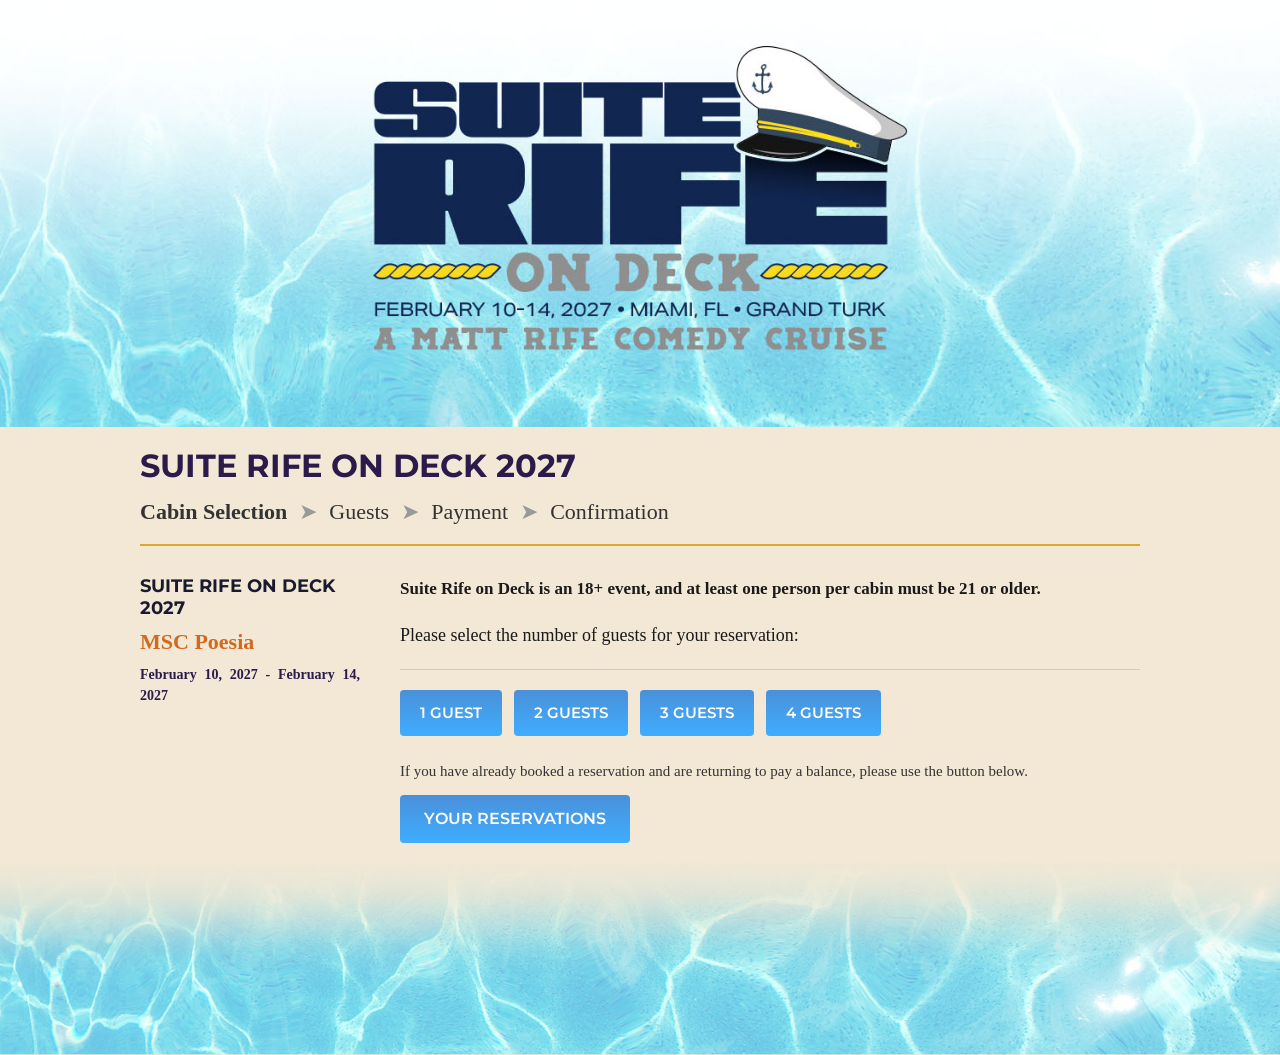
<file: booking.html>
<!DOCTYPE html>
<html class="no-js" lang="en-US">
<meta http-equiv="content-type" content="text/html;charset=UTF-8" />
<head>
  <meta charset="UTF-8" />
  <title>Start Reservation</title>
  <meta name="viewport" content="width=device-width, initial-scale=1.0">

  <!-- Fonts -->
  <link rel="preconnect" href="https://fonts.googleapis.com/">
  <link rel="preconnect" href="https://fonts.gstatic.com/" crossorigin>
  <link href="https://fonts.googleapis.com/css?family=Yanone+Kaffeesatz" rel="stylesheet">
  <link href="https://fonts.googleapis.com/css?family=Montserrat:700" rel="stylesheet">
  <link rel="stylesheet" href="https://cdn.jsdelivr.net/npm/@fortawesome/fontawesome-free@6.7.2/css/all.min.css">

  <!-- Theme core CSS -->
  <link rel="stylesheet" href="assets/vendors/elementor-icons.css">
  <link rel="stylesheet" href="assets/vendors/elementor-frontend.css">
  <link rel="stylesheet" href="assets/vendors/magnific-popup.css">
  <link rel="stylesheet" href="assets/css/vendors.css">
  <link rel="stylesheet" href="assets/css/styles.css">
  <link rel="stylesheet" href="assets/css/blocks.css">
  <link rel="stylesheet" href="assets/css/custom-styles.css">
  <link rel="icon" href="assets/images/icons/favicon.png" sizes="32x32" />

  <!-- Page-specific styles for login -->
  <link rel="stylesheet" href="assets/css/booking.css">
</head>
<body>
    
  <main id="booking-page">
    <section id="booking-hero">
    <img src="assets/images/hero/header.jpg" alt="Suite Rife On Deck" id="booking-logo" />
    </section>
  <!-- SCREEN 1: Guest Count -->
  <section class="booking-card" id="screen-guests">
    <div class="wrapper">
      <h1>Suite Rife on Deck 2027</h1>

      <nav class="booking-steps">
        <span class="step active">Cabin Selection</span>
        <span class="step-arrow">➤</span>
        <span class="step">Guests</span>
        <span class="step-arrow">➤</span>
        <span class="step">Payment</span>
        <span class="step-arrow">➤</span>
        <span class="step">Confirmation</span>
      </nav>

      <hr class="booking-divider" />

      <div class="booking-content">
        <aside class="booking-sidebar">
          <h2>Suite Rife on Deck 2027</h2>
          <p class="ship-name">MSC Poesia</p>
          <p class="cruise-dates">February 10, 2027 - February 14, 2027</p>
        </aside>

        <div class="booking-main">
          <p class="booking-notice"><strong>Suite Rife on Deck is an 18+ event, and at least one person per cabin must be 21 or older.</strong></p>
          <p class="booking-prompt">Please select the number of guests for your reservation:</p>
          <hr class="booking-divider-light" />

          <div class="guest-count-buttons" id="guest-count-buttons">
            <button type="button" class="button guest-btn" data-guests="1">1 Guest</button>
            <button type="button" class="button guest-btn" data-guests="2">2 Guests</button>
            <button type="button" class="button guest-btn" data-guests="3">3 Guests</button>
            <button type="button" class="button guest-btn" data-guests="4">4 Guests</button>
          </div>

          <p class="booking-alt-text">If you have already booked a reservation and are returning to pay a balance, please use the button below.</p>
          <a href="#" class="button" id="your-reservations-btn">Your Reservations</a>
        </div>
      </div>
    </div>
  </section>

  <!-- SCREEN 2: Cabin Category Selection -->
  <section class="booking-card" id="screen-categories" style="display:none;">
    <div class="wrapper">
      <h1>Suite Rife on Deck 2027: Available Categories</h1>

      <nav class="booking-steps">
        <span class="step active">Cabin Selection</span>
        <span class="step-arrow">➤</span>
        <span class="step">Guests</span>
        <span class="step-arrow">➤</span>
        <span class="step">Payment</span>
        <span class="step-arrow">➤</span>
        <span class="step">Confirmation</span>
      </nav>

      <hr class="booking-divider" />

      <div class="booking-content">
        <aside class="booking-sidebar">
          <h2>Suite Rife on Deck 2027</h2>
          <p class="ship-name">MSC Poesia</p>
          <p class="cruise-dates">February 10, 2027 - February 14, 2027</p>
          <a href="#" class="start-over-link" id="start-over-btn">Start Over</a>
        </aside>

        <div class="booking-main">
          <p class="booking-instruction">
            <strong class="highlight-red">**If you know what cabin number you want to book</strong>, it is quicker to choose the deck number below and then select your cabin on the interactive map.
          </p>
          <p class="booking-instruction">
            <strong class="highlight-red">**If you aren't sure what cabin to book</strong>, select a cabin type listed below the deck numbers to read the cabin descriptions. Then view the interactive deck maps to explore and pick your cabin.
          </p>

          <p class="deck-prompt">Select the deck number below:</p>

          <div class="deck-list" id="deck-list">
            <a href="#" class="deck-link" data-deck="5">Deck 5</a>
            <a href="#" class="deck-link" data-deck="8">Deck 8</a>
            <a href="#" class="deck-link" data-deck="9">Deck 9</a>
            <a href="#" class="deck-link" data-deck="10">Deck 10</a>
            <a href="#" class="deck-link" data-deck="11">Deck 11</a>
            <a href="#" class="deck-link" data-deck="12">Deck 12</a>
            <a href="#" class="deck-link" data-deck="14">Deck 14</a>
          </div>

          <div class="cabin-type-list" id="cabin-type-list">
            <div class="cabin-type-row">
              <h3>Window Cabins</h3>
              <button type="button" class="button cabin-select-btn" data-cabin="window">Select</button>
            </div>
            <hr class="cabin-type-divider" />

            <div class="cabin-type-row">
              <h3>Balcony Cabins</h3>
              <button type="button" class="button cabin-select-btn" data-cabin="balcony">Select</button>
            </div>
            <hr class="cabin-type-divider" />

            <div class="cabin-type-row" id="aurea-suite-row" style="display:none;">
              <h3>Aurea Suites</h3>
              <button type="button" class="button cabin-select-btn" data-cabin="aurea">Select</button>
            </div>
          </div>
        </div>
      </div>
    </div>
  </section>
  <!-- SCREEN 3: Deck Cabin Selection -->
<section class="booking-card" id="screen-deck" style="display:none;">
  <div class="wrapper">
    <h1>Suite Rife on Deck 2027: Available Cabins</h1>

    <nav class="booking-steps">
      <span class="step active">Cabin Selection</span>
      <span class="step-arrow">➤</span>
      <span class="step">Guests</span>
      <span class="step-arrow">➤</span>
      <span class="step">Payment</span>
      <span class="step-arrow">➤</span>
      <span class="step">Confirmation</span>
    </nav>
    <hr class="booking-divider" />

    <div class="booking-content deck-screen-content">
      <aside class="booking-sidebar">
        <h2>Suite Rife on Deck 2027</h2>
        <p class="ship-name">MSC Poesia</p>
        <p class="cruise-dates">February 10, 2027 - February 14, 2027</p>
        <a href="#" class="start-over-link" id="start-over-btn-2">Start Over</a>
      </aside>

<div class="booking-main">
  <p class="deck-instruction">Choose your cabin by clicking the cabin on the deck map or from the list to the side or below the deck map. Shaded cabins on the deck map mean the cabin is unavailable or sold.</p>
  <p class="deck-instruction">After selecting your cabin, you will be on a timer and must submit payment before the timer expires.</p>

  <div class="deck-layout">
    <div class="deck-map-wrapper">
      <div class="deck-map-header" id="deck-map-title">DECK 8<br><span id="deck-map-subtitle">TASSO</span></div>
      <div class="deck-map-svg-container" id="deck-map-svg-container"></div>
      <div class="deck-legend">
        <strong>LEGEND</strong>
        <div><span class="legend-icon sofa"></span> Sofa bed</div>
        <div><span class="legend-icon double"></span> Double sofa bed</div>
        <div><span class="legend-icon accessible"></span> Cabin for guests with disabilities</div>
        <div><span class="legend-icon obstructed"></span> Cabin with obstructed view</div>
      </div>
    </div>

    <div class="cabin-detail-list" id="cabin-detail-list"></div>
  </div>

  <p class="deck-timer-note">*Your room choice will be held for 10 minutes during the reservation process.</p>
</div>
    </div>
  </div>
</section>

  <div id="cabin-modal-overlay" class="cabin-modal-overlay" style="display:none;">
  <div class="cabin-modal">
    <div class="cabin-modal-header">
      <h2 id="cabin-modal-title"></h2>
      <span class="cabin-modal-close" id="cabin-modal-close">&times;</span>
    </div>
    <p class="cabin-modal-price">
      <strong id="cabin-modal-occupancy"></strong> <span id="cabin-modal-price"></span>
    </p>
    <hr class="cabin-modal-divider" />
    <button type="button" class="button cabin-modal-add-btn" id="cabin-modal-add-btn">Add to Reservation</button>
  </div>
</div>
</main>

  <!-- Paste your existing <footer>...</footer> block here (same as index.html) -->
   <footer id="main-footer" class="footer-page">
        <img src="assets/images/hero/footer.png">
   </footer>

    <script src="assets/js/deck-data.js"></script>
    <script src="assets/js/deck-render.js"></script>
    <script src="assets/js/booking.js"></script>
</body>
</html>
</file>
<file: assets/vendors/elementor-icons.css>
/*! elementor-icons - v5.53.0 - 16-07-2026 */
@font-face{font-family:eicons;src:url(eiconsa9b1.eot?5.53.0);src:url(eiconsa9b1.eot?5.53.0#iefix) format("embedded-opentype"),url(eiconsa9b1.woff2?5.53.0) format("woff2"),url(eiconsa9b1.woff?5.53.0) format("woff"),url(eiconsa9b1.ttf?5.53.0) format("truetype"),url(eiconsa9b1.svg?5.53.0#eicon) format("svg");font-weight:400;font-style:normal}[class*=" eicon-"],[class^=eicon]{display:inline-block;font-family:eicons;font-size:inherit;font-weight:400;font-style:normal;font-variant:normal;line-height:1;text-rendering:auto;-webkit-font-smoothing:antialiased;-moz-osx-font-smoothing:grayscale}@keyframes a{0%{transform:rotate(0deg)}to{transform:rotate(359deg)}}.eicon-animation-spin{animation:a 2s infinite linear}.eicon-editor-link:before{content:"\e800"}.eicon-editor-unlink:before{content:"\e801"}.eicon-editor-external-link:before{content:"\e802"}.eicon-editor-close:before{content:"\e803"}.eicon-editor-list-ol:before{content:"\e804"}.eicon-editor-list-ul:before{content:"\e805"}.eicon-editor-bold:before{content:"\e806"}.eicon-editor-italic:before{content:"\e807"}.eicon-editor-underline:before{content:"\e808"}.eicon-editor-paragraph:before{content:"\e809"}.eicon-editor-h1:before{content:"\e80a"}.eicon-editor-h2:before{content:"\e80b"}.eicon-editor-h3:before{content:"\e80c"}.eicon-editor-h4:before{content:"\e80d"}.eicon-editor-h5:before{content:"\e80e"}.eicon-editor-h6:before{content:"\e80f"}.eicon-editor-quote:before{content:"\e810"}.eicon-editor-code:before{content:"\e811"}.eicon-elementor:before{content:"\e812"}.eicon-elementor-circle:before{content:"\e813"}.eicon-pojome:before{content:"\e814"}.eicon-plus:before{content:"\e815"}.eicon-menu-bar:before{content:"\e816"}.eicon-apps:before{content:"\e817"}.eicon-accordion:before{content:"\e818"}.eicon-alert:before{content:"\e819"}.eicon-animation-text:before{content:"\e81a"}.eicon-animation:before{content:"\e81b"}.eicon-banner:before{content:"\e81c"}.eicon-blockquote:before{content:"\e81d"}.eicon-button:before{content:"\e81e"}.eicon-call-to-action:before{content:"\e81f"}.eicon-captcha:before{content:"\e820"}.eicon-carousel:before{content:"\e821"}.eicon-checkbox:before{content:"\e822"}.eicon-columns:before{content:"\e823"}.eicon-countdown:before{content:"\e824"}.eicon-counter:before{content:"\e825"}.eicon-date:before{content:"\e826"}.eicon-divider-shape:before{content:"\e827"}.eicon-divider:before{content:"\e828"}.eicon-download-button:before{content:"\e829"}.eicon-dual-button:before{content:"\e82a"}.eicon-email-field:before{content:"\e82b"}.eicon-facebook-comments:before{content:"\e82c"}.eicon-facebook-like-box:before{content:"\e82d"}.eicon-form-horizontal:before{content:"\e82e"}.eicon-form-vertical:before{content:"\e82f"}.eicon-gallery-grid:before{content:"\e830"}.eicon-gallery-group:before{content:"\e831"}.eicon-gallery-justified:before{content:"\e832"}.eicon-gallery-masonry:before{content:"\e833"}.eicon-icon-box:before{content:"\e834"}.eicon-image-before-after:before{content:"\e835"}.eicon-image-box:before{content:"\e836"}.eicon-image-hotspot:before{content:"\e837"}.eicon-image-rollover:before{content:"\e838"}.eicon-info-box:before{content:"\e839"}.eicon-inner-section:before{content:"\e83a"}.eicon-mailchimp:before{content:"\e83b"}.eicon-menu-card:before{content:"\e83c"}.eicon-navigation-horizontal:before{content:"\e83d"}.eicon-nav-menu:before{content:"\e83e"}.eicon-navigation-vertical:before{content:"\e83f"}.eicon-number-field:before{content:"\e840"}.eicon-parallax:before{content:"\e841"}.eicon-php7:before{content:"\e842"}.eicon-post-list:before{content:"\e843"}.eicon-post-slider:before{content:"\e844"}.eicon-post:before{content:"\e845"}.eicon-posts-carousel:before{content:"\e846"}.eicon-posts-grid:before{content:"\e847"}.eicon-posts-group:before{content:"\e848"}.eicon-posts-justified:before{content:"\e849"}.eicon-posts-masonry:before{content:"\e84a"}.eicon-posts-ticker:before{content:"\e84b"}.eicon-price-list:before{content:"\e84c"}.eicon-price-table:before{content:"\e84d"}.eicon-radio:before{content:"\e84e"}.eicon-rtl:before{content:"\e84f"}.eicon-scroll:before{content:"\e850"}.eicon-search:before{content:"\e851"}.eicon-select:before{content:"\e852"}.eicon-share:before{content:"\e853"}.eicon-sidebar:before{content:"\e854"}.eicon-skill-bar:before{content:"\e855"}.eicon-slider-3d:before{content:"\e856"}.eicon-slider-album:before{content:"\e857"}.eicon-slider-device:before{content:"\e858"}.eicon-slider-full-screen:before{content:"\e859"}.eicon-slider-push:before{content:"\e85a"}.eicon-slider-vertical:before{content:"\e85b"}.eicon-slider-video:before{content:"\e85c"}.eicon-slides:before{content:"\e85d"}.eicon-social-icons:before{content:"\e85e"}.eicon-spacer:before{content:"\e85f"}.eicon-table:before{content:"\e860"}.eicon-tabs:before{content:"\e861"}.eicon-tel-field:before{content:"\e862"}.eicon-text-area:before{content:"\e863"}.eicon-text-field:before{content:"\e864"}.eicon-thumbnails-down:before{content:"\e865"}.eicon-thumbnails-half:before{content:"\e866"}.eicon-thumbnails-right:before{content:"\e867"}.eicon-time-line:before{content:"\e868"}.eicon-toggle:before{content:"\e869"}.eicon-url:before{content:"\e86a"}.eicon-t-letter:before{content:"\e86b"}.eicon-wordpress:before{content:"\e86c"}.eicon-text:before{content:"\e86d"}.eicon-anchor:before{content:"\e86e"}.eicon-bullet-list:before{content:"\e86f"}.eicon-code:before{content:"\e870"}.eicon-favorite:before{content:"\e871"}.eicon-google-maps:before{content:"\e872"}.eicon-image:before{content:"\e873"}.eicon-photo-library:before{content:"\e874"}.eicon-woocommerce:before{content:"\e875"}.eicon-youtube:before{content:"\e876"}.eicon-flip-box:before{content:"\e877"}.eicon-settings:before{content:"\e878"}.eicon-headphones:before{content:"\e879"}.eicon-testimonial:before{content:"\e87a"}.eicon-counter-circle:before{content:"\e87b"}.eicon-person:before{content:"\e87c"}.eicon-chevron-right:before{content:"\e87d"}.eicon-chevron-left:before{content:"\e87e"}.eicon-close:before{content:"\e87f"}.eicon-file-download:before{content:"\e880"}.eicon-save:before{content:"\e881"}.eicon-zoom-in:before{content:"\e882"}.eicon-shortcode:before{content:"\e883"}.eicon-nerd:before{content:"\e884"}.eicon-device-desktop:before{content:"\e885"}.eicon-device-tablet:before{content:"\e886"}.eicon-device-mobile:before{content:"\e887"}.eicon-document-file:before{content:"\e888"}.eicon-folder-o:before{content:"\e889"}.eicon-hypster:before{content:"\e88a"}.eicon-h-align-left:before{content:"\e88b"}.eicon-h-align-right:before{content:"\e88c"}.eicon-h-align-center:before{content:"\e88d"}.eicon-h-align-stretch:before{content:"\e88e"}.eicon-v-align-top:before{content:"\e88f"}.eicon-v-align-bottom:before{content:"\e890"}.eicon-v-align-middle:before{content:"\e891"}.eicon-v-align-stretch:before{content:"\e892"}.eicon-pro-icon:before{content:"\e893"}.eicon-mail:before{content:"\e894"}.eicon-lock-user:before{content:"\e895"}.eicon-testimonial-carousel:before{content:"\e896"}.eicon-media-carousel:before{content:"\e897"}.eicon-section:before{content:"\e898"}.eicon-column:before{content:"\e899"}.eicon-edit:before{content:"\e89a"}.eicon-clone:before{content:"\e89b"}.eicon-trash:before{content:"\e89c"}.eicon-play:before{content:"\e89d"}.eicon-angle-right:before{content:"\e89e"}.eicon-angle-left:before{content:"\e89f"}.eicon-animated-headline:before{content:"\e8a0"}.eicon-menu-toggle:before{content:"\e8a1"}.eicon-fb-embed:before{content:"\e8a2"}.eicon-fb-feed:before{content:"\e8a3"}.eicon-twitter-embed:before{content:"\e8a4"}.eicon-twitter-feed:before{content:"\e8a5"}.eicon-sync:before{content:"\e8a6"}.eicon-import-export:before{content:"\e8a7"}.eicon-check-circle:before{content:"\e8a8"}.eicon-library-save:before{content:"\e8a9"}.eicon-library-download:before{content:"\e9dd"}.eicon-insert:before{content:"\e8ab"}.eicon-preview-medium:before{content:"\e8ac"}.eicon-sort-down:before{content:"\e8ad"}.eicon-sort-up:before{content:"\e8ae"}.eicon-heading:before{content:"\e8af"}.eicon-logo:before{content:"\e8b0"}.eicon-meta-data:before{content:"\e8b1"}.eicon-post-content:before{content:"\e8b2"}.eicon-post-excerpt:before{content:"\e8b3"}.eicon-post-navigation:before{content:"\e8b4"}.eicon-yoast:before{content:"\e8b5"}.eicon-nerd-chuckle:before{content:"\e8b6"}.eicon-nerd-wink:before{content:"\e8b7"}.eicon-comments:before{content:"\e8b8"}.eicon-download-circle-o:before{content:"\e8b9"}.eicon-library-upload:before{content:"\e8ba"}.eicon-save-o:before{content:"\e8bb"}.eicon-upload-circle-o:before{content:"\e8bc"}.eicon-ellipsis-h:before{content:"\e8bd"}.eicon-ellipsis-v:before{content:"\e8be"}.eicon-arrow-left:before{content:"\e8bf"}.eicon-arrow-right:before{content:"\e8c0"}.eicon-arrow-up:before{content:"\e8c1"}.eicon-arrow-down:before{content:"\e8c2"}.eicon-play-o:before{content:"\e8c3"}.eicon-archive-posts:before{content:"\e8c4"}.eicon-archive-title:before{content:"\e8c5"}.eicon-featured-image:before{content:"\e8c6"}.eicon-post-info:before{content:"\e8c7"}.eicon-post-title:before{content:"\e8c8"}.eicon-site-logo:before{content:"\e8c9"}.eicon-site-search:before{content:"\e8ca"}.eicon-site-title:before{content:"\e8cb"}.eicon-plus-square:before{content:"\e8cc"}.eicon-minus-square:before{content:"\e8cd"}.eicon-cloud-check:before{content:"\e8ce"}.eicon-drag-n-drop:before{content:"\e8cf"}.eicon-welcome:before{content:"\e8d0"}.eicon-handle:before{content:"\e8d1"}.eicon-cart:before{content:"\e8d2"}.eicon-product-add-to-cart:before{content:"\e8d3"}.eicon-product-breadcrumbs:before{content:"\e8d4"}.eicon-product-categories:before{content:"\e8d5"}.eicon-product-description:before{content:"\e8d6"}.eicon-product-images:before{content:"\e8d7"}.eicon-product-info:before{content:"\e8d8"}.eicon-product-meta:before{content:"\e8d9"}.eicon-product-pages:before{content:"\e8da"}.eicon-product-price:before{content:"\e8db"}.eicon-product-rating:before{content:"\e8dc"}.eicon-product-related:before{content:"\e8dd"}.eicon-product-stock:before{content:"\e8de"}.eicon-product-tabs:before{content:"\e8df"}.eicon-product-title:before{content:"\e8e0"}.eicon-product-upsell:before{content:"\e8e1"}.eicon-products:before{content:"\e8e2"}.eicon-bag-light:before{content:"\e8e3"}.eicon-bag-medium:before{content:"\e8e4"}.eicon-bag-solid:before{content:"\e8e5"}.eicon-basket-light:before{content:"\e8e6"}.eicon-basket-medium:before{content:"\e8e7"}.eicon-basket-solid:before{content:"\e8e8"}.eicon-cart-light:before{content:"\e8e9"}.eicon-cart-medium:before{content:"\e8ea"}.eicon-cart-solid:before{content:"\e8eb"}.eicon-exchange:before{content:"\e8ec"}.eicon-preview-thin:before{content:"\e8ed"}.eicon-device-laptop:before{content:"\e8ee"}.eicon-collapse:before{content:"\e8ef"}.eicon-expand:before{content:"\e8f0"}.eicon-navigator:before{content:"\e8f1"}.eicon-plug:before{content:"\e8f2"}.eicon-dashboard:before{content:"\e8f3"}.eicon-typography:before{content:"\e8f4"}.eicon-info-circle-o:before{content:"\e8f5"}.eicon-integration:before{content:"\e8f6"}.eicon-plus-circle-o:before{content:"\e8f7"}.eicon-rating:before{content:"\e8f8"}.eicon-review:before{content:"\e8f9"}.eicon-tools:before{content:"\e8fa"}.eicon-loading:before{content:"\e8fb"}.eicon-sitemap:before{content:"\e8fc"}.eicon-click:before{content:"\e8fd"}.eicon-clock:before{content:"\e8fe"}.eicon-library-open:before{content:"\e8ff"}.eicon-warning:before{content:"\e900"}.eicon-flow:before{content:"\e901"}.eicon-cursor-move:before{content:"\e902"}.eicon-arrow-circle-left:before{content:"\e903"}.eicon-flash:before{content:"\e904"}.eicon-redo:before{content:"\e905"}.eicon-ban:before{content:"\e906"}.eicon-barcode:before{content:"\e907"}.eicon-calendar:before{content:"\e908"}.eicon-caret-left:before{content:"\e909"}.eicon-caret-right:before{content:"\e90a"}.eicon-caret-up:before{content:"\e90b"}.eicon-chain-broken:before{content:"\e90c"}.eicon-check-circle-o:before{content:"\e90d"}.eicon-check:before{content:"\e90e"}.eicon-chevron-double-left:before{content:"\e90f"}.eicon-chevron-double-right:before{content:"\e910"}.eicon-undo:before{content:"\e911"}.eicon-filter:before{content:"\e912"}.eicon-circle-o:before{content:"\e913"}.eicon-circle:before{content:"\e914"}.eicon-clock-o:before{content:"\e915"}.eicon-cog:before{content:"\e916"}.eicon-cogs:before{content:"\e917"}.eicon-commenting-o:before{content:"\e918"}.eicon-copy:before{content:"\e919"}.eicon-database:before{content:"\e91a"}.eicon-dot-circle-o:before{content:"\e91b"}.eicon-envelope:before{content:"\e91c"}.eicon-external-link-square:before{content:"\e91d"}.eicon-eyedropper:before{content:"\e91e"}.eicon-folder:before{content:"\e91f"}.eicon-font:before{content:"\e920"}.eicon-adjust:before{content:"\e921"}.eicon-lightbox:before{content:"\e922"}.eicon-heart-o:before{content:"\e923"}.eicon-history:before{content:"\e924"}.eicon-image-bold:before{content:"\e925"}.eicon-info-circle:before{content:"\e926"}.eicon-link:before{content:"\e927"}.eicon-long-arrow-left:before{content:"\e928"}.eicon-long-arrow-right:before{content:"\e929"}.eicon-caret-down:before{content:"\e92a"}.eicon-paint-brush:before{content:"\e92b"}.eicon-pencil:before{content:"\e92c"}.eicon-plus-circle:before{content:"\e92d"}.eicon-zoom-in-bold:before{content:"\e92e"}.eicon-sort-amount-desc:before{content:"\e92f"}.eicon-sign-out:before{content:"\e930"}.eicon-spinner:before{content:"\e931"}.eicon-square:before{content:"\e932"}.eicon-star-o:before{content:"\e933"}.eicon-star:before{content:"\e934"}.eicon-text-align-justify:before{content:"\e935"}.eicon-text-align-center:before{content:"\e936"}.eicon-tags:before{content:"\e937"}.eicon-text-align-left:before{content:"\e938"}.eicon-text-align-right:before{content:"\e939"}.eicon-close-circle:before{content:"\e93a"}.eicon-trash-o:before{content:"\e93b"}.eicon-font-awesome:before{content:"\e93c"}.eicon-user-circle-o:before{content:"\e93d"}.eicon-video-camera:before{content:"\e93e"}.eicon-heart:before{content:"\e93f"}.eicon-wrench:before{content:"\e940"}.eicon-help:before{content:"\e941"}.eicon-help-o:before{content:"\e942"}.eicon-zoom-out-bold:before{content:"\e943"}.eicon-plus-square-o:before{content:"\e944"}.eicon-minus-square-o:before{content:"\e945"}.eicon-minus-circle:before{content:"\e946"}.eicon-minus-circle-o:before{content:"\e947"}.eicon-code-bold:before{content:"\e948"}.eicon-cloud-upload:before{content:"\e949"}.eicon-search-bold:before{content:"\e94a"}.eicon-map-pin:before{content:"\e94b"}.eicon-meetup:before{content:"\e94c"}.eicon-slideshow:before{content:"\e94d"}.eicon-t-letter-bold:before{content:"\e94e"}.eicon-preferences:before{content:"\e94f"}.eicon-table-of-contents:before{content:"\e950"}.eicon-tv:before{content:"\e951"}.eicon-upload:before{content:"\e952"}.eicon-instagram-comments:before{content:"\e953"}.eicon-instagram-nested-gallery:before{content:"\e954"}.eicon-instagram-post:before{content:"\e955"}.eicon-instagram-video:before{content:"\e956"}.eicon-instagram-gallery:before{content:"\e957"}.eicon-instagram-likes:before{content:"\e958"}.eicon-facebook:before{content:"\e959"}.eicon-twitter:before{content:"\e95a"}.eicon-pinterest:before{content:"\e95b"}.eicon-frame-expand:before{content:"\e95c"}.eicon-frame-minimize:before{content:"\e95d"}.eicon-archive:before{content:"\e95e"}.eicon-colors-typography:before{content:"\e95f"}.eicon-custom:before{content:"\e960"}.eicon-footer:before{content:"\e961"}.eicon-header:before{content:"\e962"}.eicon-layout-settings:before{content:"\e963"}.eicon-lightbox-expand:before{content:"\e964"}.eicon-error-404:before{content:"\e965"}.eicon-theme-style:before{content:"\e966"}.eicon-search-results:before{content:"\e967"}.eicon-single-post:before{content:"\e968"}.eicon-site-identity:before{content:"\e969"}.eicon-theme-builder:before{content:"\e96a"}.eicon-download-bold:before{content:"\e96b"}.eicon-share-arrow:before{content:"\e96c"}.eicon-global-settings:before{content:"\e96d"}.eicon-user-preferences:before{content:"\e96e"}.eicon-lock:before{content:"\e96f"}.eicon-export-kit:before{content:"\e970"}.eicon-import-kit:before{content:"\e971"}.eicon-lottie:before{content:"\e972"}.eicon-products-archive:before{content:"\e973"}.eicon-single-product:before{content:"\e974"}.eicon-disable-trash-o:before{content:"\e975"}.eicon-single-page:before{content:"\e976"}.eicon-wordpress-light:before{content:"\e977"}.eicon-cogs-check:before{content:"\e978"}.eicon-custom-css:before{content:"\e979"}.eicon-global-colors:before{content:"\e97a"}.eicon-globe:before{content:"\e97b"}.eicon-typography-1:before{content:"\e97c"}.eicon-background:before{content:"\e97d"}.eicon-device-responsive:before{content:"\e97e"}.eicon-device-wide:before{content:"\e97f"}.eicon-code-highlight:before{content:"\e980"}.eicon-video-playlist:before{content:"\e981"}.eicon-download-kit:before{content:"\e982"}.eicon-kit-details:before{content:"\e983"}.eicon-kit-parts:before{content:"\e984"}.eicon-kit-upload:before{content:"\e985"}.eicon-kit-plugins:before{content:"\e986"}.eicon-kit-upload-alt:before{content:"\e987"}.eicon-hotspot:before{content:"\e988"}.eicon-paypal-button:before{content:"\e989"}.eicon-shape:before{content:"\e98a"}.eicon-wordart:before{content:"\e98b"}.eicon-checkout:before{content:"\e98c"}.eicon-container:before{content:"\e98d"}.eicon-flip:before{content:"\e98e"}.eicon-info:before{content:"\e98f"}.eicon-my-account:before{content:"\e990"}.eicon-purchase-summary:before{content:"\e991"}.eicon-page-transition:before{content:"\e992"}.eicon-spotify:before{content:"\e993"}.eicon-stripe-button:before{content:"\e994"}.eicon-woo-settings:before{content:"\e995"}.eicon-woo-cart:before{content:"\e996"}.eicon-grow:before{content:"\e997"}.eicon-order-end:before{content:"\e998"}.eicon-nowrap:before{content:"\e999"}.eicon-order-start:before{content:"\e99a"}.eicon-progress-tracker:before{content:"\e99b"}.eicon-shrink:before{content:"\e99c"}.eicon-wrap:before{content:"\e99d"}.eicon-align-center-h:before{content:"\e99e"}.eicon-align-center-v:before{content:"\e99f"}.eicon-align-end-h:before{content:"\e9a0"}.eicon-align-end-v:before{content:"\e9a1"}.eicon-align-start-h:before{content:"\e9a2"}.eicon-align-start-v:before{content:"\e9a3"}.eicon-align-stretch-h:before{content:"\e9a4"}.eicon-align-stretch-v:before{content:"\e9a5"}.eicon-justify-center-h:before{content:"\e9a6"}.eicon-justify-center-v:before{content:"\e9a7"}.eicon-justify-end-h:before{content:"\e9a8"}.eicon-justify-end-v:before{content:"\e9a9"}.eicon-justify-space-around-h:before{content:"\e9aa"}.eicon-justify-space-around-v:before{content:"\e9ab"}.eicon-justify-space-between-h:before{content:"\e9ac"}.eicon-justify-space-between-v:before{content:"\e9ad"}.eicon-justify-space-evenly-h:before{content:"\e9ae"}.eicon-justify-space-evenly-v:before{content:"\e9af"}.eicon-justify-start-h:before{content:"\e9b0"}.eicon-justify-start-v:before{content:"\e9b1"}.eicon-woocommerce-cross-sells:before{content:"\e9b2"}.eicon-woocommerce-notices:before{content:"\e9b3"}.eicon-inner-container:before{content:"\e9b4"}.eicon-warning-full:before{content:"\e9b5"}.eicon-exit:before{content:"\e9b6"}.eicon-loop-builder:before{content:"\e9b7"}.eicon-notes:before{content:"\e9b8"}.eicon-read:before{content:"\e9b9"}.eicon-unread:before{content:"\e9ba"}.eicon-carousel-loop:before{content:"\e9bb"}.eicon-mega-menu:before{content:"\eb78"}.eicon-nested-carousel:before{content:"\e9bd"}.eicon-ai:before{content:"\e9be"}.eicon-taxonomy-filter:before{content:"\eb7d"}.eicon-container-grid:before{content:"\ef02"}.eicon-upgrade:before{content:"\e9c1"}.eicon-advanced:before{content:"\eb84"}.eicon-div-block:before{content:"\eb9b"}.eicon-notification:before{content:"\e9c3"}.eicon-light-mode:before{content:"\e9c4"}.eicon-dark-mode:before{content:"\e9c5"}.eicon-upgrade-crown:before{content:"\e9c6"}.eicon-off-canvas:before{content:"\e9c7"}.eicon-speakerphone:before{content:"\e9c9"}.eicon-ehp-cta:before{content:"\e9cb"}.eicon-ehp-forms:before{content:"\e9bc"}.eicon-ehp-hero:before{content:"\e9ca"}.eicon-ehp-zigzag:before{content:"\e9cc"}.eicon-e-button:before{content:"\e9ce"}.eicon-flexbox:before{content:"\e9d0"}.eicon-paragraph:before{content:"\e9d1"}.eicon-icon:before{content:"\e9d2"}.eicon-e-image:before{content:"\e9d3"}.eicon-video:before{content:"\e9d4"}.eicon-svg:before{content:"\e9d5"}.eicon-e-divider:before{content:"\e9d6"}.eicon-e-heading:before{content:"\e9d7"}.eicon-atomic:before{content:"\ebae"}.eicon-library-delete:before{content:"\e9d8"}.eicon-library-copy:before{content:"\e9d9"}.eicon-library-folder-empty:before{content:"\e9da"}.eicon-library-move:before{content:"\e9db"}.eicon-library-edit:before{content:"\e9dc"}.eicon-library-subscription-upgrade:before{content:"\e9de"}.eicon-library-folder-view:before{content:"\e9df"}.eicon-library-grid:before{content:"\e9e1"}.eicon-library-cloud-connect:before{content:"\e9e2"}.eicon-library-import:before{content:"\e9e3"}.eicon-library-list:before{content:"\e9e4"}.eicon-library-cloud-empty:before{content:"\e9e5"}.eicon-folder-plus:before{content:"\e8aa"}.eicon-library-folder:before{content:"\e9e6"}.eicon-accessibility:before{content:"\e9bf"}.eicon-lock-outline:before{content:"\e9e7"}.eicon-e-youtube:before{content:"\e9e8"}.eicon-contact:before{content:"\ebd2"}.eicon-layout:before{content:"\ebd8"}.eicon-components:before{content:"\ebd9"}.eicon-tab-content:before{content:"\ebda"}.eicon-tab-menu:before{content:"\ebdb"}.eicon-atomic-label:before{content:"\e9ee"}.eicon-atomic-form:before{content:"\e9ef"}.eicon-atomic-submit-button:before{content:"\e9f0"}.eicon-atomic-input:before{content:"\e9f1"}.eicon-atomic-text-area:before{content:"\e9f2"}.eicon-atomic-select:before{content:"\e9f3"}.eicon-atomic-checkbox:before{content:"\e9f4"}.eicon-atomic-radiobutton:before{content:"\e9f5"}.eicon-atomic-file-upload:before{content:"\ebe9"}.eicon-atomic-time-picker:before{content:"\ebea"}.eicon-atomic-date-picker:before{content:"\ebeb"}.eicon-upgrade-crown-full:before{content:"\ef03"}.eicon-after:before{content:"\ebfa"}.eicon-pagination-item:before{content:"\ebfb"}.eicon-before:before{content:"\ebfc"}.eicon-pagination:before{content:"\ebfd"}.eicon-loop-item:before{content:"\ec00"}.eicon-loop-widget:before{content:"\ec01"}.eicon-x-twitter:before{content:"\ef04"}.eicon-eye:before{content:"\e8ac"}.eicon-elementor-square:before{content:"\e813"}
</file>
<file: assets/vendors/elementor-frontend.css>
:root{--direction-multiplier:1}body.rtl,html[dir=rtl]{--direction-multiplier:-1}.elementor-hidden{display:none}.elementor-visibility-hidden{visibility:hidden}.elementor-screen-only,.screen-reader-text,.screen-reader-text span,.ui-helper-hidden-accessible{height:1px;margin:-1px;overflow:hidden;padding:0;position:absolute;top:-10000em;width:1px;clip:rect(0,0,0,0);border:0}.elementor-clearfix:after{clear:both;content:"";display:block;height:0;width:0}.e-logo-wrapper{display:inline-block;line-height:1}.e-logo-wrapper i{color:var(--e-a-color-circle-logo);font-size:2.5em}.elementor *,.elementor :after,.elementor :before{box-sizing:border-box}.elementor a{box-shadow:none;text-decoration:none}.elementor hr{background-color:transparent;margin:0}.elementor img{border:none;border-radius:0;box-shadow:none;height:auto;max-width:100%}.elementor .elementor-widget:not(.elementor-widget-text-editor):not(.elementor-widget-theme-post-content) figure{margin:0}.elementor embed,.elementor iframe,.elementor object,.elementor video{border:none;line-height:1;margin:0;max-width:100%;width:100%}.elementor .elementor-background,.elementor .elementor-background-holder,.elementor .elementor-background-video-container{direction:ltr;inset:0;overflow:hidden;position:absolute;z-index:0}.elementor .elementor-background-video-container{pointer-events:none;transition:opacity 1s}.elementor .elementor-background-video-container.elementor-loading{opacity:0}.elementor .elementor-background-video,.elementor .elementor-background-video-embed{max-width:none}.elementor .elementor-background-video,.elementor .elementor-background-video-embed,.elementor .elementor-background-video-hosted{inset-block-start:50%;inset-inline-start:50%;position:absolute;transform:translate(-50%,-50%)}.elementor .elementor-background-video-hosted{-o-object-fit:cover;object-fit:cover}.elementor .elementor-background-overlay{inset:0;position:absolute}.elementor .elementor-background-slideshow{inset:0;position:absolute;z-index:0}.elementor .elementor-background-slideshow__slide__image{background-position:50%;background-size:cover;height:100%;width:100%}.e-con-inner>.elementor-element.elementor-absolute,.e-con>.elementor-element.elementor-absolute,.elementor-widget-wrap>.elementor-element.elementor-absolute{position:absolute}.e-con-inner>.elementor-element.elementor-fixed,.e-con>.elementor-element.elementor-fixed,.elementor-widget-wrap>.elementor-element.elementor-fixed{position:fixed}.elementor-widget-wrap .elementor-element.elementor-widget__width-auto,.elementor-widget-wrap .elementor-element.elementor-widget__width-initial{max-width:100%}@media (max-width:1024px){.elementor-widget-wrap .elementor-element.elementor-widget-tablet__width-auto,.elementor-widget-wrap .elementor-element.elementor-widget-tablet__width-initial{max-width:100%}}@media (max-width:767px){.elementor-widget-wrap .elementor-element.elementor-widget-mobile__width-auto,.elementor-widget-wrap .elementor-element.elementor-widget-mobile__width-initial{max-width:100%}}.elementor-element.elementor-absolute,.elementor-element.elementor-fixed{z-index:1}.elementor-element{--flex-direction:initial;--flex-wrap:initial;--justify-content:initial;--align-items:initial;--align-content:initial;--gap:initial;--flex-basis:initial;--flex-grow:initial;--flex-shrink:initial;--order:initial;--align-self:initial;align-self:var(--align-self);flex-basis:var(--flex-basis);flex-grow:var(--flex-grow);flex-shrink:var(--flex-shrink);order:var(--order)}.elementor-element:where(.e-con-full,.elementor-widget){align-content:var(--align-content);align-items:var(--align-items);flex-direction:var(--flex-direction);flex-wrap:var(--flex-wrap);gap:var(--row-gap) var(--column-gap);justify-content:var(--justify-content)}.elementor-invisible{visibility:hidden}.elementor-custom-embed-play{inset-block-start:50%;inset-inline-start:50%;position:absolute;transform:translate(calc(-50% * var(--direction-multiplier)),-50%)}.elementor-custom-embed-play i{color:#fff;font-size:100px;text-shadow:1px 0 6px rgba(0,0,0,.3)}.elementor-custom-embed-play svg{fill:#fff;filter:drop-shadow(1px 0 6px rgba(0,0,0,.3));height:100px;width:100px}.elementor-custom-embed-play i,.elementor-custom-embed-play svg{opacity:.8;transition:all .5s}.elementor-custom-embed-play.elementor-playing i{font-family:eicons}.elementor-custom-embed-play.elementor-playing i:before{content:"\e8fb"}.elementor-custom-embed-play.elementor-playing i,.elementor-custom-embed-play.elementor-playing svg{animation:eicon-spin 2s linear infinite}.elementor-tag{display:inline-flex}.elementor-ken-burns{transition-duration:10s;transition-property:transform;transition-timing-function:linear}.elementor-ken-burns--out{transform:scale(1.3)}.elementor-ken-burns--active{transition-duration:20s}.elementor-ken-burns--active.elementor-ken-burns--out{transform:scale(1)}.elementor-ken-burns--active.elementor-ken-burns--in{transform:scale(1.3)}.elementor-align-center{text-align:center}.elementor-align-right{text-align:right}.elementor-align-left{text-align:left}.elementor-align-center .elementor-button,.elementor-align-left .elementor-button,.elementor-align-right .elementor-button{width:auto}.elementor-align-justify .elementor-button{width:100%}@media (min-width:-1){.elementor-widescreen-align-center{text-align:center}.elementor-widescreen-align-right{text-align:right}.elementor-widescreen-align-left{text-align:left}.elementor-widescreen-align-center .elementor-button,.elementor-widescreen-align-left .elementor-button,.elementor-widescreen-align-right .elementor-button{width:auto}.elementor-widescreen-align-justify .elementor-button{width:100%}}@media (max-width:-1){.elementor-laptop-align-center{text-align:center}.elementor-laptop-align-right{text-align:right}.elementor-laptop-align-left{text-align:left}.elementor-laptop-align-center .elementor-button,.elementor-laptop-align-left .elementor-button,.elementor-laptop-align-right .elementor-button{width:auto}.elementor-laptop-align-justify .elementor-button{width:100%}.elementor-tablet_extra-align-center{text-align:center}.elementor-tablet_extra-align-right{text-align:right}.elementor-tablet_extra-align-left{text-align:left}.elementor-tablet_extra-align-center .elementor-button,.elementor-tablet_extra-align-left .elementor-button,.elementor-tablet_extra-align-right .elementor-button{width:auto}.elementor-tablet_extra-align-justify .elementor-button{width:100%}}@media (max-width:1024px){.elementor-tablet-align-center{text-align:center}.elementor-tablet-align-right{text-align:right}.elementor-tablet-align-left{text-align:left}.elementor-tablet-align-center .elementor-button,.elementor-tablet-align-left .elementor-button,.elementor-tablet-align-right .elementor-button{width:auto}.elementor-tablet-align-justify .elementor-button{width:100%}}@media (max-width:-1){.elementor-mobile_extra-align-center{text-align:center}.elementor-mobile_extra-align-right{text-align:right}.elementor-mobile_extra-align-left{text-align:left}.elementor-mobile_extra-align-center .elementor-button,.elementor-mobile_extra-align-left .elementor-button,.elementor-mobile_extra-align-right .elementor-button{width:auto}.elementor-mobile_extra-align-justify .elementor-button{width:100%}}@media (max-width:767px){.elementor-mobile-align-center{text-align:center}.elementor-mobile-align-right{text-align:right}.elementor-mobile-align-left{text-align:left}.elementor-mobile-align-center .elementor-button,.elementor-mobile-align-left .elementor-button,.elementor-mobile-align-right .elementor-button{width:auto}.elementor-mobile-align-justify .elementor-button{width:100%}}:root{--page-title-display:block}.elementor-page-title,h1.entry-title{display:var(--page-title-display)}@keyframes eicon-spin{0%{transform:rotate(0deg)}to{transform:rotate(359deg)}}.eicon-animation-spin{animation:eicon-spin 2s linear infinite}.elementor-section{position:relative}.elementor-section .elementor-container{display:flex;margin-inline:auto;position:relative}@media (max-width:1024px){.elementor-section .elementor-container{flex-wrap:wrap}}.elementor-section.elementor-section-boxed>.elementor-container{max-width:1140px}.elementor-section.elementor-section-stretched{position:relative;width:100%}.elementor-section.elementor-section-items-top>.elementor-container{align-items:flex-start}.elementor-section.elementor-section-items-middle>.elementor-container{align-items:center}.elementor-section.elementor-section-items-bottom>.elementor-container{align-items:flex-end}@media (min-width:768px){.elementor-section.elementor-section-height-full{height:100vh}.elementor-section.elementor-section-height-full>.elementor-container{height:100%}}.elementor-bc-flex-widget .elementor-section-content-top>.elementor-container>.elementor-column>.elementor-widget-wrap{align-items:flex-start}.elementor-bc-flex-widget .elementor-section-content-middle>.elementor-container>.elementor-column>.elementor-widget-wrap{align-items:center}.elementor-bc-flex-widget .elementor-section-content-bottom>.elementor-container>.elementor-column>.elementor-widget-wrap{align-items:flex-end}.elementor-widget-wrap{align-content:flex-start;flex-wrap:wrap;position:relative;width:100%}.elementor:not(.elementor-bc-flex-widget) .elementor-widget-wrap{display:flex}.elementor-widget-wrap>.elementor-element{width:100%}.elementor-widget-wrap.e-swiper-container{width:calc(100% - (var(--e-column-margin-left, 0px) + var(--e-column-margin-right, 0px)))}.elementor-widget{position:relative}.elementor-widget:not(:last-child){margin-block-end:var(--kit-widget-spacing,20px)}.elementor-widget:not(:last-child).elementor-absolute,.elementor-widget:not(:last-child).elementor-widget__width-auto,.elementor-widget:not(:last-child).elementor-widget__width-initial{margin-block-end:0}.elementor-column{display:flex;min-height:1px;position:relative}.elementor-column-gap-narrow>.elementor-column>.elementor-element-populated{padding:5px}.elementor-column-gap-default>.elementor-column>.elementor-element-populated{padding:10px}.elementor-column-gap-extended>.elementor-column>.elementor-element-populated{padding:15px}.elementor-column-gap-wide>.elementor-column>.elementor-element-populated{padding:20px}.elementor-column-gap-wider>.elementor-column>.elementor-element-populated{padding:30px}.elementor-inner-section .elementor-column-gap-no .elementor-element-populated{padding:0}@media (min-width:768px){.elementor-column.elementor-col-10,.elementor-column[data-col="10"]{width:10%}.elementor-column.elementor-col-11,.elementor-column[data-col="11"]{width:11.111%}.elementor-column.elementor-col-12,.elementor-column[data-col="12"]{width:12.5%}.elementor-column.elementor-col-14,.elementor-column[data-col="14"]{width:14.285%}.elementor-column.elementor-col-16,.elementor-column[data-col="16"]{width:16.666%}.elementor-column.elementor-col-20,.elementor-column[data-col="20"]{width:20%}.elementor-column.elementor-col-25,.elementor-column[data-col="25"]{width:25%}.elementor-column.elementor-col-30,.elementor-column[data-col="30"]{width:30%}.elementor-column.elementor-col-33,.elementor-column[data-col="33"]{width:33.333%}.elementor-column.elementor-col-40,.elementor-column[data-col="40"]{width:40%}.elementor-column.elementor-col-50,.elementor-column[data-col="50"]{width:50%}.elementor-column.elementor-col-60,.elementor-column[data-col="60"]{width:60%}.elementor-column.elementor-col-66,.elementor-column[data-col="66"]{width:66.666%}.elementor-column.elementor-col-70,.elementor-column[data-col="70"]{width:70%}.elementor-column.elementor-col-75,.elementor-column[data-col="75"]{width:75%}.elementor-column.elementor-col-80,.elementor-column[data-col="80"]{width:80%}.elementor-column.elementor-col-83,.elementor-column[data-col="83"]{width:83.333%}.elementor-column.elementor-col-90,.elementor-column[data-col="90"]{width:90%}.elementor-column.elementor-col-100,.elementor-column[data-col="100"]{width:100%}}@media (max-width:479px){.elementor-column.elementor-xs-10{width:10%}.elementor-column.elementor-xs-11{width:11.111%}.elementor-column.elementor-xs-12{width:12.5%}.elementor-column.elementor-xs-14{width:14.285%}.elementor-column.elementor-xs-16{width:16.666%}.elementor-column.elementor-xs-20{width:20%}.elementor-column.elementor-xs-25{width:25%}.elementor-column.elementor-xs-30{width:30%}.elementor-column.elementor-xs-33{width:33.333%}.elementor-column.elementor-xs-40{width:40%}.elementor-column.elementor-xs-50{width:50%}.elementor-column.elementor-xs-60{width:60%}.elementor-column.elementor-xs-66{width:66.666%}.elementor-column.elementor-xs-70{width:70%}.elementor-column.elementor-xs-75{width:75%}.elementor-column.elementor-xs-80{width:80%}.elementor-column.elementor-xs-83{width:83.333%}.elementor-column.elementor-xs-90{width:90%}.elementor-column.elementor-xs-100{width:100%}}@media (max-width:767px){.elementor-column.elementor-sm-10{width:10%}.elementor-column.elementor-sm-11{width:11.111%}.elementor-column.elementor-sm-12{width:12.5%}.elementor-column.elementor-sm-14{width:14.285%}.elementor-column.elementor-sm-16{width:16.666%}.elementor-column.elementor-sm-20{width:20%}.elementor-column.elementor-sm-25{width:25%}.elementor-column.elementor-sm-30{width:30%}.elementor-column.elementor-sm-33{width:33.333%}.elementor-column.elementor-sm-40{width:40%}.elementor-column.elementor-sm-50{width:50%}.elementor-column.elementor-sm-60{width:60%}.elementor-column.elementor-sm-66{width:66.666%}.elementor-column.elementor-sm-70{width:70%}.elementor-column.elementor-sm-75{width:75%}.elementor-column.elementor-sm-80{width:80%}.elementor-column.elementor-sm-83{width:83.333%}.elementor-column.elementor-sm-90{width:90%}.elementor-column.elementor-sm-100{width:100%}}@media (min-width:768px) and (max-width:1024px){.elementor-column.elementor-md-10{width:10%}.elementor-column.elementor-md-11{width:11.111%}.elementor-column.elementor-md-12{width:12.5%}.elementor-column.elementor-md-14{width:14.285%}.elementor-column.elementor-md-16{width:16.666%}.elementor-column.elementor-md-20{width:20%}.elementor-column.elementor-md-25{width:25%}.elementor-column.elementor-md-30{width:30%}.elementor-column.elementor-md-33{width:33.333%}.elementor-column.elementor-md-40{width:40%}.elementor-column.elementor-md-50{width:50%}.elementor-column.elementor-md-60{width:60%}.elementor-column.elementor-md-66{width:66.666%}.elementor-column.elementor-md-70{width:70%}.elementor-column.elementor-md-75{width:75%}.elementor-column.elementor-md-80{width:80%}.elementor-column.elementor-md-83{width:83.333%}.elementor-column.elementor-md-90{width:90%}.elementor-column.elementor-md-100{width:100%}}@media (min-width:-1){.elementor-reverse-widescreen>.elementor-container>:first-child{order:10}.elementor-reverse-widescreen>.elementor-container>:nth-child(2){order:9}.elementor-reverse-widescreen>.elementor-container>:nth-child(3){order:8}.elementor-reverse-widescreen>.elementor-container>:nth-child(4){order:7}.elementor-reverse-widescreen>.elementor-container>:nth-child(5){order:6}.elementor-reverse-widescreen>.elementor-container>:nth-child(6){order:5}.elementor-reverse-widescreen>.elementor-container>:nth-child(7){order:4}.elementor-reverse-widescreen>.elementor-container>:nth-child(8){order:3}.elementor-reverse-widescreen>.elementor-container>:nth-child(9){order:2}.elementor-reverse-widescreen>.elementor-container>:nth-child(10){order:1}}@media (min-width:1025px) and (max-width:-1){.elementor-reverse-laptop>.elementor-container>:first-child{order:10}.elementor-reverse-laptop>.elementor-container>:nth-child(2){order:9}.elementor-reverse-laptop>.elementor-container>:nth-child(3){order:8}.elementor-reverse-laptop>.elementor-container>:nth-child(4){order:7}.elementor-reverse-laptop>.elementor-container>:nth-child(5){order:6}.elementor-reverse-laptop>.elementor-container>:nth-child(6){order:5}.elementor-reverse-laptop>.elementor-container>:nth-child(7){order:4}.elementor-reverse-laptop>.elementor-container>:nth-child(8){order:3}.elementor-reverse-laptop>.elementor-container>:nth-child(9){order:2}.elementor-reverse-laptop>.elementor-container>:nth-child(10){order:1}}@media (min-width:-1) and (max-width:-1){.elementor-reverse-laptop>.elementor-container>:first-child{order:10}.elementor-reverse-laptop>.elementor-container>:nth-child(2){order:9}.elementor-reverse-laptop>.elementor-container>:nth-child(3){order:8}.elementor-reverse-laptop>.elementor-container>:nth-child(4){order:7}.elementor-reverse-laptop>.elementor-container>:nth-child(5){order:6}.elementor-reverse-laptop>.elementor-container>:nth-child(6){order:5}.elementor-reverse-laptop>.elementor-container>:nth-child(7){order:4}.elementor-reverse-laptop>.elementor-container>:nth-child(8){order:3}.elementor-reverse-laptop>.elementor-container>:nth-child(9){order:2}.elementor-reverse-laptop>.elementor-container>:nth-child(10){order:1}}@media (min-width:1025px) and (max-width:-1){.elementor-reverse-laptop>.elementor-container>:first-child,.elementor-reverse-laptop>.elementor-container>:nth-child(10),.elementor-reverse-laptop>.elementor-container>:nth-child(2),.elementor-reverse-laptop>.elementor-container>:nth-child(3),.elementor-reverse-laptop>.elementor-container>:nth-child(4),.elementor-reverse-laptop>.elementor-container>:nth-child(5),.elementor-reverse-laptop>.elementor-container>:nth-child(6),.elementor-reverse-laptop>.elementor-container>:nth-child(7),.elementor-reverse-laptop>.elementor-container>:nth-child(8),.elementor-reverse-laptop>.elementor-container>:nth-child(9){order:0}.elementor-reverse-tablet_extra>.elementor-container>:first-child{order:10}.elementor-reverse-tablet_extra>.elementor-container>:nth-child(2){order:9}.elementor-reverse-tablet_extra>.elementor-container>:nth-child(3){order:8}.elementor-reverse-tablet_extra>.elementor-container>:nth-child(4){order:7}.elementor-reverse-tablet_extra>.elementor-container>:nth-child(5){order:6}.elementor-reverse-tablet_extra>.elementor-container>:nth-child(6){order:5}.elementor-reverse-tablet_extra>.elementor-container>:nth-child(7){order:4}.elementor-reverse-tablet_extra>.elementor-container>:nth-child(8){order:3}.elementor-reverse-tablet_extra>.elementor-container>:nth-child(9){order:2}.elementor-reverse-tablet_extra>.elementor-container>:nth-child(10){order:1}}@media (min-width:768px) and (max-width:1024px){.elementor-reverse-tablet>.elementor-container>:first-child{order:10}.elementor-reverse-tablet>.elementor-container>:nth-child(2){order:9}.elementor-reverse-tablet>.elementor-container>:nth-child(3){order:8}.elementor-reverse-tablet>.elementor-container>:nth-child(4){order:7}.elementor-reverse-tablet>.elementor-container>:nth-child(5){order:6}.elementor-reverse-tablet>.elementor-container>:nth-child(6){order:5}.elementor-reverse-tablet>.elementor-container>:nth-child(7){order:4}.elementor-reverse-tablet>.elementor-container>:nth-child(8){order:3}.elementor-reverse-tablet>.elementor-container>:nth-child(9){order:2}.elementor-reverse-tablet>.elementor-container>:nth-child(10){order:1}}@media (min-width:-1) and (max-width:1024px){.elementor-reverse-tablet>.elementor-container>:first-child{order:10}.elementor-reverse-tablet>.elementor-container>:nth-child(2){order:9}.elementor-reverse-tablet>.elementor-container>:nth-child(3){order:8}.elementor-reverse-tablet>.elementor-container>:nth-child(4){order:7}.elementor-reverse-tablet>.elementor-container>:nth-child(5){order:6}.elementor-reverse-tablet>.elementor-container>:nth-child(6){order:5}.elementor-reverse-tablet>.elementor-container>:nth-child(7){order:4}.elementor-reverse-tablet>.elementor-container>:nth-child(8){order:3}.elementor-reverse-tablet>.elementor-container>:nth-child(9){order:2}.elementor-reverse-tablet>.elementor-container>:nth-child(10){order:1}}@media (min-width:768px) and (max-width:-1){.elementor-reverse-tablet>.elementor-container>:first-child,.elementor-reverse-tablet>.elementor-container>:nth-child(10),.elementor-reverse-tablet>.elementor-container>:nth-child(2),.elementor-reverse-tablet>.elementor-container>:nth-child(3),.elementor-reverse-tablet>.elementor-container>:nth-child(4),.elementor-reverse-tablet>.elementor-container>:nth-child(5),.elementor-reverse-tablet>.elementor-container>:nth-child(6),.elementor-reverse-tablet>.elementor-container>:nth-child(7),.elementor-reverse-tablet>.elementor-container>:nth-child(8),.elementor-reverse-tablet>.elementor-container>:nth-child(9){order:0}.elementor-reverse-mobile_extra>.elementor-container>:first-child{order:10}.elementor-reverse-mobile_extra>.elementor-container>:nth-child(2){order:9}.elementor-reverse-mobile_extra>.elementor-container>:nth-child(3){order:8}.elementor-reverse-mobile_extra>.elementor-container>:nth-child(4){order:7}.elementor-reverse-mobile_extra>.elementor-container>:nth-child(5){order:6}.elementor-reverse-mobile_extra>.elementor-container>:nth-child(6){order:5}.elementor-reverse-mobile_extra>.elementor-container>:nth-child(7){order:4}.elementor-reverse-mobile_extra>.elementor-container>:nth-child(8){order:3}.elementor-reverse-mobile_extra>.elementor-container>:nth-child(9){order:2}.elementor-reverse-mobile_extra>.elementor-container>:nth-child(10){order:1}}@media (max-width:767px){.elementor-reverse-mobile>.elementor-container>:first-child{order:10}.elementor-reverse-mobile>.elementor-container>:nth-child(2){order:9}.elementor-reverse-mobile>.elementor-container>:nth-child(3){order:8}.elementor-reverse-mobile>.elementor-container>:nth-child(4){order:7}.elementor-reverse-mobile>.elementor-container>:nth-child(5){order:6}.elementor-reverse-mobile>.elementor-container>:nth-child(6){order:5}.elementor-reverse-mobile>.elementor-container>:nth-child(7){order:4}.elementor-reverse-mobile>.elementor-container>:nth-child(8){order:3}.elementor-reverse-mobile>.elementor-container>:nth-child(9){order:2}.elementor-reverse-mobile>.elementor-container>:nth-child(10){order:1}.elementor-column{width:100%}}.elementor-grid{display:grid;grid-column-gap:var(--grid-column-gap);grid-row-gap:var(--grid-row-gap)}.elementor-grid .elementor-grid-item{min-width:0}.elementor-grid-0 .elementor-grid{display:inline-block;margin-block-end:calc(-1 * var(--grid-row-gap));width:100%;word-spacing:var(--grid-column-gap)}.elementor-grid-0 .elementor-grid .elementor-grid-item{display:inline-block;margin-block-end:var(--grid-row-gap);word-break:break-word}.elementor-grid-1 .elementor-grid{grid-template-columns:repeat(1,1fr)}.elementor-grid-2 .elementor-grid{grid-template-columns:repeat(2,1fr)}.elementor-grid-3 .elementor-grid{grid-template-columns:repeat(3,1fr)}.elementor-grid-4 .elementor-grid{grid-template-columns:repeat(4,1fr)}.elementor-grid-5 .elementor-grid{grid-template-columns:repeat(5,1fr)}.elementor-grid-6 .elementor-grid{grid-template-columns:repeat(6,1fr)}.elementor-grid-7 .elementor-grid{grid-template-columns:repeat(7,1fr)}.elementor-grid-8 .elementor-grid{grid-template-columns:repeat(8,1fr)}.elementor-grid-9 .elementor-grid{grid-template-columns:repeat(9,1fr)}.elementor-grid-10 .elementor-grid{grid-template-columns:repeat(10,1fr)}.elementor-grid-11 .elementor-grid{grid-template-columns:repeat(11,1fr)}.elementor-grid-12 .elementor-grid{grid-template-columns:repeat(12,1fr)}@media (min-width:-1){.elementor-grid-widescreen-0 .elementor-grid{display:inline-block;margin-block-end:calc(-1 * var(--grid-row-gap));width:100%;word-spacing:var(--grid-column-gap)}.elementor-grid-widescreen-0 .elementor-grid .elementor-grid-item{display:inline-block;margin-block-end:var(--grid-row-gap);word-break:break-word}.elementor-grid-widescreen-1 .elementor-grid{grid-template-columns:repeat(1,1fr)}.elementor-grid-widescreen-2 .elementor-grid{grid-template-columns:repeat(2,1fr)}.elementor-grid-widescreen-3 .elementor-grid{grid-template-columns:repeat(3,1fr)}.elementor-grid-widescreen-4 .elementor-grid{grid-template-columns:repeat(4,1fr)}.elementor-grid-widescreen-5 .elementor-grid{grid-template-columns:repeat(5,1fr)}.elementor-grid-widescreen-6 .elementor-grid{grid-template-columns:repeat(6,1fr)}.elementor-grid-widescreen-7 .elementor-grid{grid-template-columns:repeat(7,1fr)}.elementor-grid-widescreen-8 .elementor-grid{grid-template-columns:repeat(8,1fr)}.elementor-grid-widescreen-9 .elementor-grid{grid-template-columns:repeat(9,1fr)}.elementor-grid-widescreen-10 .elementor-grid{grid-template-columns:repeat(10,1fr)}.elementor-grid-widescreen-11 .elementor-grid{grid-template-columns:repeat(11,1fr)}.elementor-grid-widescreen-12 .elementor-grid{grid-template-columns:repeat(12,1fr)}}@media (max-width:-1){.elementor-grid-laptop-0 .elementor-grid{display:inline-block;margin-block-end:calc(-1 * var(--grid-row-gap));width:100%;word-spacing:var(--grid-column-gap)}.elementor-grid-laptop-0 .elementor-grid .elementor-grid-item{display:inline-block;margin-block-end:var(--grid-row-gap);word-break:break-word}.elementor-grid-laptop-1 .elementor-grid{grid-template-columns:repeat(1,1fr)}.elementor-grid-laptop-2 .elementor-grid{grid-template-columns:repeat(2,1fr)}.elementor-grid-laptop-3 .elementor-grid{grid-template-columns:repeat(3,1fr)}.elementor-grid-laptop-4 .elementor-grid{grid-template-columns:repeat(4,1fr)}.elementor-grid-laptop-5 .elementor-grid{grid-template-columns:repeat(5,1fr)}.elementor-grid-laptop-6 .elementor-grid{grid-template-columns:repeat(6,1fr)}.elementor-grid-laptop-7 .elementor-grid{grid-template-columns:repeat(7,1fr)}.elementor-grid-laptop-8 .elementor-grid{grid-template-columns:repeat(8,1fr)}.elementor-grid-laptop-9 .elementor-grid{grid-template-columns:repeat(9,1fr)}.elementor-grid-laptop-10 .elementor-grid{grid-template-columns:repeat(10,1fr)}.elementor-grid-laptop-11 .elementor-grid{grid-template-columns:repeat(11,1fr)}.elementor-grid-laptop-12 .elementor-grid{grid-template-columns:repeat(12,1fr)}.elementor-grid-tablet_extra-0 .elementor-grid{display:inline-block;margin-block-end:calc(-1 * var(--grid-row-gap));width:100%;word-spacing:var(--grid-column-gap)}.elementor-grid-tablet_extra-0 .elementor-grid .elementor-grid-item{display:inline-block;margin-block-end:var(--grid-row-gap);word-break:break-word}.elementor-grid-tablet_extra-1 .elementor-grid{grid-template-columns:repeat(1,1fr)}.elementor-grid-tablet_extra-2 .elementor-grid{grid-template-columns:repeat(2,1fr)}.elementor-grid-tablet_extra-3 .elementor-grid{grid-template-columns:repeat(3,1fr)}.elementor-grid-tablet_extra-4 .elementor-grid{grid-template-columns:repeat(4,1fr)}.elementor-grid-tablet_extra-5 .elementor-grid{grid-template-columns:repeat(5,1fr)}.elementor-grid-tablet_extra-6 .elementor-grid{grid-template-columns:repeat(6,1fr)}.elementor-grid-tablet_extra-7 .elementor-grid{grid-template-columns:repeat(7,1fr)}.elementor-grid-tablet_extra-8 .elementor-grid{grid-template-columns:repeat(8,1fr)}.elementor-grid-tablet_extra-9 .elementor-grid{grid-template-columns:repeat(9,1fr)}.elementor-grid-tablet_extra-10 .elementor-grid{grid-template-columns:repeat(10,1fr)}.elementor-grid-tablet_extra-11 .elementor-grid{grid-template-columns:repeat(11,1fr)}.elementor-grid-tablet_extra-12 .elementor-grid{grid-template-columns:repeat(12,1fr)}}@media (max-width:1024px){.elementor-grid-tablet-0 .elementor-grid{display:inline-block;margin-block-end:calc(-1 * var(--grid-row-gap));width:100%;word-spacing:var(--grid-column-gap)}.elementor-grid-tablet-0 .elementor-grid .elementor-grid-item{display:inline-block;margin-block-end:var(--grid-row-gap);word-break:break-word}.elementor-grid-tablet-1 .elementor-grid{grid-template-columns:repeat(1,1fr)}.elementor-grid-tablet-2 .elementor-grid{grid-template-columns:repeat(2,1fr)}.elementor-grid-tablet-3 .elementor-grid{grid-template-columns:repeat(3,1fr)}.elementor-grid-tablet-4 .elementor-grid{grid-template-columns:repeat(4,1fr)}.elementor-grid-tablet-5 .elementor-grid{grid-template-columns:repeat(5,1fr)}.elementor-grid-tablet-6 .elementor-grid{grid-template-columns:repeat(6,1fr)}.elementor-grid-tablet-7 .elementor-grid{grid-template-columns:repeat(7,1fr)}.elementor-grid-tablet-8 .elementor-grid{grid-template-columns:repeat(8,1fr)}.elementor-grid-tablet-9 .elementor-grid{grid-template-columns:repeat(9,1fr)}.elementor-grid-tablet-10 .elementor-grid{grid-template-columns:repeat(10,1fr)}.elementor-grid-tablet-11 .elementor-grid{grid-template-columns:repeat(11,1fr)}.elementor-grid-tablet-12 .elementor-grid{grid-template-columns:repeat(12,1fr)}}@media (max-width:-1){.elementor-grid-mobile_extra-0 .elementor-grid{display:inline-block;margin-block-end:calc(-1 * var(--grid-row-gap));width:100%;word-spacing:var(--grid-column-gap)}.elementor-grid-mobile_extra-0 .elementor-grid .elementor-grid-item{display:inline-block;margin-block-end:var(--grid-row-gap);word-break:break-word}.elementor-grid-mobile_extra-1 .elementor-grid{grid-template-columns:repeat(1,1fr)}.elementor-grid-mobile_extra-2 .elementor-grid{grid-template-columns:repeat(2,1fr)}.elementor-grid-mobile_extra-3 .elementor-grid{grid-template-columns:repeat(3,1fr)}.elementor-grid-mobile_extra-4 .elementor-grid{grid-template-columns:repeat(4,1fr)}.elementor-grid-mobile_extra-5 .elementor-grid{grid-template-columns:repeat(5,1fr)}.elementor-grid-mobile_extra-6 .elementor-grid{grid-template-columns:repeat(6,1fr)}.elementor-grid-mobile_extra-7 .elementor-grid{grid-template-columns:repeat(7,1fr)}.elementor-grid-mobile_extra-8 .elementor-grid{grid-template-columns:repeat(8,1fr)}.elementor-grid-mobile_extra-9 .elementor-grid{grid-template-columns:repeat(9,1fr)}.elementor-grid-mobile_extra-10 .elementor-grid{grid-template-columns:repeat(10,1fr)}.elementor-grid-mobile_extra-11 .elementor-grid{grid-template-columns:repeat(11,1fr)}.elementor-grid-mobile_extra-12 .elementor-grid{grid-template-columns:repeat(12,1fr)}}@media (max-width:767px){.elementor-grid-mobile-0 .elementor-grid{display:inline-block;margin-block-end:calc(-1 * var(--grid-row-gap));width:100%;word-spacing:var(--grid-column-gap)}.elementor-grid-mobile-0 .elementor-grid .elementor-grid-item{display:inline-block;margin-block-end:var(--grid-row-gap);word-break:break-word}.elementor-grid-mobile-1 .elementor-grid{grid-template-columns:repeat(1,1fr)}.elementor-grid-mobile-2 .elementor-grid{grid-template-columns:repeat(2,1fr)}.elementor-grid-mobile-3 .elementor-grid{grid-template-columns:repeat(3,1fr)}.elementor-grid-mobile-4 .elementor-grid{grid-template-columns:repeat(4,1fr)}.elementor-grid-mobile-5 .elementor-grid{grid-template-columns:repeat(5,1fr)}.elementor-grid-mobile-6 .elementor-grid{grid-template-columns:repeat(6,1fr)}.elementor-grid-mobile-7 .elementor-grid{grid-template-columns:repeat(7,1fr)}.elementor-grid-mobile-8 .elementor-grid{grid-template-columns:repeat(8,1fr)}.elementor-grid-mobile-9 .elementor-grid{grid-template-columns:repeat(9,1fr)}.elementor-grid-mobile-10 .elementor-grid{grid-template-columns:repeat(10,1fr)}.elementor-grid-mobile-11 .elementor-grid{grid-template-columns:repeat(11,1fr)}.elementor-grid-mobile-12 .elementor-grid{grid-template-columns:repeat(12,1fr)}}@media (min-width:1025px){#elementor-device-mode:after{content:"desktop"}}@media (min-width:-1){#elementor-device-mode:after{content:"widescreen"}}@media (max-width:-1){#elementor-device-mode:after{content:"laptop";content:"tablet_extra"}}@media (max-width:1024px){#elementor-device-mode:after{content:"tablet"}}@media (max-width:-1){#elementor-device-mode:after{content:"mobile_extra"}}@media (max-width:767px){#elementor-device-mode:after{content:"mobile"}}@media (prefers-reduced-motion:no-preference){html{scroll-behavior:smooth}}.e-con{--border-radius:0;--border-top-width:0px;--border-right-width:0px;--border-bottom-width:0px;--border-left-width:0px;--border-style:initial;--border-color:initial;--container-widget-width:100%;--container-widget-height:initial;--container-widget-flex-grow:0;--container-widget-align-self:initial;--content-width:min(100%,var(--container-max-width,1140px));--width:100%;--min-height:initial;--height:auto;--text-align:initial;--margin-top:0px;--margin-right:0px;--margin-bottom:0px;--margin-left:0px;--padding-top:var(--container-default-padding-top,10px);--padding-right:var(--container-default-padding-right,10px);--padding-bottom:var(--container-default-padding-bottom,10px);--padding-left:var(--container-default-padding-left,10px);--position:relative;--z-index:revert;--overflow:visible;--gap:var(--widgets-spacing,20px);--row-gap:var(--widgets-spacing-row,20px);--column-gap:var(--widgets-spacing-column,20px);--overlay-mix-blend-mode:initial;--overlay-opacity:1;--overlay-transition:0.3s;--e-con-grid-template-columns:repeat(3,1fr);--e-con-grid-template-rows:repeat(2,1fr);border-radius:var(--border-radius);height:var(--height);min-height:var(--min-height);min-width:0;overflow:var(--overflow);position:var(--position);width:var(--width);z-index:var(--z-index);--flex-wrap-mobile:wrap}.e-con:where(:not(.e-div-block-base)){transition:background var(--background-transition,.3s),border var(--border-transition,.3s),box-shadow var(--border-transition,.3s),transform var(--e-con-transform-transition-duration,.4s)}.e-con{--margin-block-start:var(--margin-top);--margin-block-end:var(--margin-bottom);--margin-inline-start:var(--margin-left);--margin-inline-end:var(--margin-right);--padding-inline-start:var(--padding-left);--padding-inline-end:var(--padding-right);--padding-block-start:var(--padding-top);--padding-block-end:var(--padding-bottom);--border-block-start-width:var(--border-top-width);--border-block-end-width:var(--border-bottom-width);--border-inline-start-width:var(--border-left-width);--border-inline-end-width:var(--border-right-width)}body.rtl .e-con{--padding-inline-start:var(--padding-right);--padding-inline-end:var(--padding-left);--margin-inline-start:var(--margin-right);--margin-inline-end:var(--margin-left);--border-inline-start-width:var(--border-right-width);--border-inline-end-width:var(--border-left-width)}.e-con{margin-block-end:var(--margin-block-end);margin-block-start:var(--margin-block-start);margin-inline-end:var(--margin-inline-end);margin-inline-start:var(--margin-inline-start);padding-inline-end:var(--padding-inline-end);padding-inline-start:var(--padding-inline-start)}.e-con.e-flex{--flex-direction:column;--flex-basis:auto;--flex-grow:0;--flex-shrink:1;flex:var(--flex-grow) var(--flex-shrink) var(--flex-basis)}.e-con-full,.e-con>.e-con-inner{padding-block-end:var(--padding-block-end);padding-block-start:var(--padding-block-start);text-align:var(--text-align)}.e-con-full.e-flex,.e-con.e-flex>.e-con-inner{flex-direction:var(--flex-direction)}.e-con,.e-con>.e-con-inner{display:var(--display)}.e-con.e-grid{--grid-justify-content:start;--grid-align-content:start;--grid-auto-flow:row}.e-con.e-grid,.e-con.e-grid>.e-con-inner{align-content:var(--grid-align-content);align-items:var(--align-items);grid-auto-flow:var(--grid-auto-flow);grid-template-columns:var(--e-con-grid-template-columns);grid-template-rows:var(--e-con-grid-template-rows);justify-content:var(--grid-justify-content);justify-items:var(--justify-items)}.e-con-boxed.e-flex{align-content:normal;align-items:normal;flex-direction:column;flex-wrap:nowrap;justify-content:normal}.e-con-boxed.e-grid{grid-template-columns:1fr;grid-template-rows:1fr;justify-items:legacy}.e-con-boxed{gap:initial;text-align:initial}.e-con.e-flex>.e-con-inner{align-content:var(--align-content);align-items:var(--align-items);align-self:auto;flex-basis:auto;flex-grow:1;flex-shrink:1;flex-wrap:var(--flex-wrap);justify-content:var(--justify-content)}.e-con.e-grid>.e-con-inner{align-items:var(--align-items);justify-items:var(--justify-items)}.e-con>.e-con-inner{gap:var(--row-gap) var(--column-gap);height:100%;margin:0 auto;max-width:var(--content-width);padding-inline-end:0;padding-inline-start:0;width:100%}:is(.elementor-section-wrap,[data-elementor-id])>.e-con{--margin-left:auto;--margin-right:auto;max-width:min(100%,var(--width))}:is([data-widget_type="e-component.default"],[data-widget_type="e-component.default"]>.elementor-section-wrap)>.e-con{--margin-right:0px;--margin-left:0px}.e-con .elementor-widget.elementor-widget{margin-block-end:0}.e-con:before,.e-con>.elementor-background-slideshow:before,.e-con>.elementor-motion-effects-container>.elementor-motion-effects-layer:before,:is(.e-con,.e-con>.e-con-inner)>.elementor-background-video-container:before{border-block-end-width:var(--border-block-end-width);border-block-start-width:var(--border-block-start-width);border-color:var(--border-color);border-inline-end-width:var(--border-inline-end-width);border-inline-start-width:var(--border-inline-start-width);border-radius:var(--border-radius);border-style:var(--border-style);content:var(--background-overlay);display:block;height:max(100% + var(--border-top-width) + var(--border-bottom-width),100%);left:calc(0px - var(--border-left-width));mix-blend-mode:var(--overlay-mix-blend-mode);opacity:var(--overlay-opacity);position:absolute;top:calc(0px - var(--border-top-width));transition:var(--overlay-transition,.3s);width:max(100% + var(--border-left-width) + var(--border-right-width),100%)}.e-con:before{transition:background var(--overlay-transition,.3s),border-radius var(--border-transition,.3s),opacity var(--overlay-transition,.3s)}.e-con>.elementor-background-slideshow,:is(.e-con,.e-con>.e-con-inner)>.elementor-background-video-container{border-block-end-width:var(--border-block-end-width);border-block-start-width:var(--border-block-start-width);border-color:var(--border-color);border-inline-end-width:var(--border-inline-end-width);border-inline-start-width:var(--border-inline-start-width);border-radius:var(--border-radius);border-style:var(--border-style);height:max(100% + var(--border-top-width) + var(--border-bottom-width),100%);left:calc(0px - var(--border-left-width));top:calc(0px - var(--border-top-width));width:max(100% + var(--border-left-width) + var(--border-right-width),100%)}@media (max-width:767px){:is(.e-con,.e-con>.e-con-inner)>.elementor-background-video-container.elementor-hidden-mobile{display:none}}:is(.e-con,.e-con>.e-con-inner)>.elementor-background-video-container:before{z-index:1}:is(.e-con,.e-con>.e-con-inner)>.elementor-background-slideshow:before{z-index:2}.e-con .elementor-widget{min-width:0}.e-con .elementor-widget-empty,.e-con .elementor-widget-google_maps,.e-con .elementor-widget-video,.e-con .elementor-widget.e-widget-swiper{width:100%}.e-con>.e-con-inner>.elementor-widget>.elementor-widget-container,.e-con>.elementor-widget>.elementor-widget-container{height:100%}.e-con.e-con>.e-con-inner>.elementor-widget,.elementor.elementor .e-con>.elementor-widget{max-width:100%}.e-con .elementor-widget:not(:last-child){--kit-widget-spacing:0px}@media (max-width:767px){.e-con.e-flex{--width:100%;--flex-wrap:var(--flex-wrap-mobile)}.e-con.e-flex .elementor-widget-archive-posts{width:100%}}.elementor-form-fields-wrapper{display:flex;flex-wrap:wrap}.elementor-form-fields-wrapper.elementor-labels-above .elementor-field-group .elementor-field-subgroup,.elementor-form-fields-wrapper.elementor-labels-above .elementor-field-group>.elementor-select-wrapper,.elementor-form-fields-wrapper.elementor-labels-above .elementor-field-group>input,.elementor-form-fields-wrapper.elementor-labels-above .elementor-field-group>textarea{flex-basis:100%;max-width:100%}.elementor-form-fields-wrapper.elementor-labels-inline>.elementor-field-group .elementor-select-wrapper,.elementor-form-fields-wrapper.elementor-labels-inline>.elementor-field-group>input{flex-grow:1}.elementor-field-group{align-items:center;flex-wrap:wrap}.elementor-field-group.elementor-field-type-submit{align-items:flex-end}.elementor-field-group .elementor-field-textual{background-color:transparent;border:1px solid #69727d;color:#1f2124;flex-grow:1;max-width:100%;vertical-align:middle;width:100%}.elementor-field-group .elementor-field-textual:focus{box-shadow:inset 0 0 0 1px rgba(0,0,0,.1);outline:0}.elementor-field-group .elementor-field-textual::-moz-placeholder{color:inherit;font-family:inherit;opacity:.6}.elementor-field-group .elementor-field-textual::placeholder{color:inherit;font-family:inherit;opacity:.6}.elementor-field-group .elementor-select-wrapper{display:flex;position:relative;width:100%}.elementor-field-group .elementor-select-wrapper select{-webkit-appearance:none;-moz-appearance:none;appearance:none;color:inherit;flex-basis:100%;font-family:inherit;font-size:inherit;font-style:inherit;font-weight:inherit;letter-spacing:inherit;line-height:inherit;padding-inline-end:20px;text-transform:inherit}.elementor-field-group .elementor-select-wrapper:before{content:"\e92a";font-family:eicons;font-size:15px;inset-block-start:50%;inset-inline-end:10px;pointer-events:none;position:absolute;text-shadow:0 0 3px rgba(0,0,0,.3);transform:translateY(-50%)}.elementor-field-group.elementor-field-type-select-multiple .elementor-select-wrapper:before{content:""}.elementor-field-subgroup{display:flex;flex-wrap:wrap}.elementor-field-subgroup .elementor-field-option label{display:inline-block}.elementor-field-subgroup.elementor-subgroup-inline .elementor-field-option{padding-inline-end:10px}.elementor-field-subgroup:not(.elementor-subgroup-inline) .elementor-field-option{flex-basis:100%}.elementor-field-type-acceptance .elementor-field-subgroup .elementor-field-option input,.elementor-field-type-acceptance .elementor-field-subgroup .elementor-field-option label,.elementor-field-type-checkbox .elementor-field-subgroup .elementor-field-option input,.elementor-field-type-checkbox .elementor-field-subgroup .elementor-field-option label,.elementor-field-type-radio .elementor-field-subgroup .elementor-field-option input,.elementor-field-type-radio .elementor-field-subgroup .elementor-field-option label{display:inline}.elementor-field-label{cursor:pointer}.elementor-mark-required .elementor-field-label:after{color:red;content:"*";padding-inline-start:.2em}.elementor-field-textual{border-radius:3px;font-size:15px;line-height:1.4;min-height:40px;padding:5px 14px}.elementor-field-textual.elementor-size-xs{border-radius:2px;font-size:13px;min-height:33px;padding:4px 12px}.elementor-field-textual.elementor-size-md{border-radius:4px;font-size:16px;min-height:47px;padding:6px 16px}.elementor-field-textual.elementor-size-lg{border-radius:5px;font-size:18px;min-height:59px;padding:7px 20px}.elementor-field-textual.elementor-size-xl{border-radius:6px;font-size:20px;min-height:72px;padding:8px 24px}.elementor-button-align-stretch .elementor-field-type-submit:not(.e-form__buttons__wrapper) .elementor-button{flex-basis:100%}.elementor-button-align-stretch .e-form__buttons__wrapper{flex-basis:50%;flex-grow:1}.elementor-button-align-stretch .e-form__buttons__wrapper__button{flex-basis:100%}.elementor-button-align-center .e-form__buttons,.elementor-button-align-center .elementor-field-type-submit{justify-content:center}.elementor-button-align-start .e-form__buttons,.elementor-button-align-start .elementor-field-type-submit{justify-content:flex-start}.elementor-button-align-end .e-form__buttons,.elementor-button-align-end .elementor-field-type-submit,[dir=rtl] .elementor-button-align-start .e-form__buttons,[dir=rtl] .elementor-button-align-start .elementor-field-type-submit{justify-content:flex-end}[dir=rtl] .elementor-button-align-end .e-form__buttons,[dir=rtl] .elementor-button-align-end .elementor-field-type-submit{justify-content:flex-start}.elementor-button-align-center .elementor-field-type-submit:not(.e-form__buttons__wrapper) .elementor-button,.elementor-button-align-end .elementor-field-type-submit:not(.e-form__buttons__wrapper) .elementor-button,.elementor-button-align-start .elementor-field-type-submit:not(.e-form__buttons__wrapper) .elementor-button{flex-basis:auto}.elementor-button-align-center .e-form__buttons__wrapper,.elementor-button-align-end .e-form__buttons__wrapper,.elementor-button-align-start .e-form__buttons__wrapper{flex-grow:0}.elementor-button-align-center .e-form__buttons__wrapper,.elementor-button-align-center .e-form__buttons__wrapper__button,.elementor-button-align-end .e-form__buttons__wrapper,.elementor-button-align-end .e-form__buttons__wrapper__button,.elementor-button-align-start .e-form__buttons__wrapper,.elementor-button-align-start .e-form__buttons__wrapper__button{flex-basis:auto}@media screen and (max-width:1024px){.elementor-tablet-button-align-stretch .elementor-field-type-submit:not(.e-form__buttons__wrapper) .elementor-button{flex-basis:100%}.elementor-tablet-button-align-stretch .e-form__buttons__wrapper{flex-basis:50%;flex-grow:1}.elementor-tablet-button-align-stretch .e-form__buttons__wrapper__button{flex-basis:100%}.elementor-tablet-button-align-center .e-form__buttons,.elementor-tablet-button-align-center .elementor-field-type-submit{justify-content:center}.elementor-tablet-button-align-start .e-form__buttons,.elementor-tablet-button-align-start .elementor-field-type-submit{justify-content:flex-start}.elementor-tablet-button-align-end .e-form__buttons,.elementor-tablet-button-align-end .elementor-field-type-submit,[dir=rtl] .elementor-tablet-button-align-start .e-form__buttons,[dir=rtl] .elementor-tablet-button-align-start .elementor-field-type-submit{justify-content:flex-end}[dir=rtl] .elementor-tablet-button-align-end .e-form__buttons,[dir=rtl] .elementor-tablet-button-align-end .elementor-field-type-submit{justify-content:flex-start}.elementor-tablet-button-align-center .elementor-field-type-submit:not(.e-form__buttons__wrapper) .elementor-button,.elementor-tablet-button-align-end .elementor-field-type-submit:not(.e-form__buttons__wrapper) .elementor-button,.elementor-tablet-button-align-start .elementor-field-type-submit:not(.e-form__buttons__wrapper) .elementor-button{flex-basis:auto}.elementor-tablet-button-align-center .e-form__buttons__wrapper,.elementor-tablet-button-align-end .e-form__buttons__wrapper,.elementor-tablet-button-align-start .e-form__buttons__wrapper{flex-grow:0}.elementor-tablet-button-align-center .e-form__buttons__wrapper,.elementor-tablet-button-align-center .e-form__buttons__wrapper__button,.elementor-tablet-button-align-end .e-form__buttons__wrapper,.elementor-tablet-button-align-end .e-form__buttons__wrapper__button,.elementor-tablet-button-align-start .e-form__buttons__wrapper,.elementor-tablet-button-align-start .e-form__buttons__wrapper__button{flex-basis:auto}}@media screen and (max-width:767px){.elementor-mobile-button-align-stretch .elementor-field-type-submit:not(.e-form__buttons__wrapper) .elementor-button{flex-basis:100%}.elementor-mobile-button-align-stretch .e-form__buttons__wrapper{flex-basis:50%;flex-grow:1}.elementor-mobile-button-align-stretch .e-form__buttons__wrapper__button{flex-basis:100%}.elementor-mobile-button-align-center .e-form__buttons,.elementor-mobile-button-align-center .elementor-field-type-submit{justify-content:center}.elementor-mobile-button-align-start .e-form__buttons,.elementor-mobile-button-align-start .elementor-field-type-submit{justify-content:flex-start}.elementor-mobile-button-align-end .e-form__buttons,.elementor-mobile-button-align-end .elementor-field-type-submit,[dir=rtl] .elementor-mobile-button-align-start .e-form__buttons,[dir=rtl] .elementor-mobile-button-align-start .elementor-field-type-submit{justify-content:flex-end}[dir=rtl] .elementor-mobile-button-align-end .e-form__buttons,[dir=rtl] .elementor-mobile-button-align-end .elementor-field-type-submit{justify-content:flex-start}.elementor-mobile-button-align-center .elementor-field-type-submit:not(.e-form__buttons__wrapper) .elementor-button,.elementor-mobile-button-align-end .elementor-field-type-submit:not(.e-form__buttons__wrapper) .elementor-button,.elementor-mobile-button-align-start .elementor-field-type-submit:not(.e-form__buttons__wrapper) .elementor-button{flex-basis:auto}.elementor-mobile-button-align-center .e-form__buttons__wrapper,.elementor-mobile-button-align-end .e-form__buttons__wrapper,.elementor-mobile-button-align-start .e-form__buttons__wrapper{flex-grow:0}.elementor-mobile-button-align-center .e-form__buttons__wrapper,.elementor-mobile-button-align-center .e-form__buttons__wrapper__button,.elementor-mobile-button-align-end .e-form__buttons__wrapper,.elementor-mobile-button-align-end .e-form__buttons__wrapper__button,.elementor-mobile-button-align-start .e-form__buttons__wrapper,.elementor-mobile-button-align-start .e-form__buttons__wrapper__button{flex-basis:auto}}.elementor-error .elementor-field{border-color:#d9534f}.elementor-error .help-inline{color:#d9534f;font-size:.9em}.elementor-message{font-size:1em;line-height:1;margin:10px 0}.elementor-message:before{content:"\e90e";display:inline-block;font-family:eicons;font-style:normal;font-weight:400;margin-inline-end:5px;vertical-align:middle}.elementor-message.elementor-message-danger{color:#d9534f}.elementor-message.elementor-message-danger:before{content:"\e87f"}.elementor-message.form-message-success{color:#5cb85c}.elementor-form .elementor-button{border:none;padding-block-end:0;padding-block-start:0}.elementor-form .elementor-button-content-wrapper,.elementor-form .elementor-button>span{display:flex;flex-direction:row;gap:5px;justify-content:center}.elementor-form .elementor-button.elementor-size-xs{min-height:33px}.elementor-form .elementor-button.elementor-size-sm{min-height:40px}.elementor-form .elementor-button.elementor-size-md{min-height:47px}.elementor-form .elementor-button.elementor-size-lg{min-height:59px}.elementor-form .elementor-button.elementor-size-xl{min-height:72px}.elementor-element:where(:not(.e-con)):where(:not(.e-div-block-base)) .elementor-widget-container,.elementor-element:where(:not(.e-con)):where(:not(.e-div-block-base)):not(:has(.elementor-widget-container)){transition:background .3s,border .3s,border-radius .3s,box-shadow .3s,transform var(--e-transform-transition-duration,.4s)}.elementor-heading-title{line-height:1;margin:0;padding:0}.elementor-button{background-color:#69727d;border-radius:3px;color:#fff;display:inline-block;fill:#fff;font-size:15px;line-height:1;padding:12px 24px;text-align:center;transition:all .3s}.elementor-button:focus,.elementor-button:hover,.elementor-button:visited{color:#fff}.elementor-button-content-wrapper{display:flex;flex-direction:row;gap:5px;justify-content:center}.elementor-button-icon{align-items:center;display:flex}.elementor-button-icon svg{height:auto;width:1em}.elementor-button-icon .e-font-icon-svg{height:1em}.elementor-button-text{display:inline-block}.elementor-button.elementor-size-xs{border-radius:2px;font-size:13px;padding:10px 20px}.elementor-button.elementor-size-md{border-radius:4px;font-size:16px;padding:15px 30px}.elementor-button.elementor-size-lg{border-radius:5px;font-size:18px;padding:20px 40px}.elementor-button.elementor-size-xl{border-radius:6px;font-size:20px;padding:25px 50px}.elementor-button span{text-decoration:inherit}.elementor-element.elementor-button-info .elementor-button{background-color:#5bc0de}.elementor-element.elementor-button-success .elementor-button{background-color:#5cb85c}.elementor-element.elementor-button-warning .elementor-button{background-color:#f0ad4e}.elementor-element.elementor-button-danger .elementor-button{background-color:#d9534f}.elementor-widget-button .elementor-button .elementor-button-info{background-color:#5bc0de}.elementor-widget-button .elementor-button .elementor-button-success{background-color:#5cb85c}.elementor-widget-button .elementor-button .elementor-button-warning{background-color:#f0ad4e}.elementor-widget-button .elementor-button .elementor-button-danger{background-color:#d9534f}.elementor-view-stacked .elementor-icon{background-color:#69727d;color:#fff;fill:#fff;padding:.5em}.elementor-view-framed .elementor-icon{background-color:transparent;border:3px solid #69727d;color:#69727d;padding:.5em}.elementor-icon{color:#69727d;display:inline-block;font-size:50px;line-height:1;text-align:center;transition:all .3s}.elementor-icon:hover{color:#69727d}.elementor-icon i,.elementor-icon svg{display:block;height:1em;position:relative;width:1em}.elementor-icon i:before,.elementor-icon svg:before{left:50%;position:absolute;transform:translateX(-50%)}.elementor-icon i.fad{width:auto}.elementor-shape-square .elementor-icon{border-radius:0}.elementor-shape-rounded .elementor-icon{border-radius:10%}.elementor-shape-circle .elementor-icon{border-radius:50%}.e-transform .elementor-widget-container,.e-transform:not(:has(.elementor-widget-container)){transform:perspective(var(--e-transform-perspective,0)) rotate(var(--e-transform-rotateZ,0)) rotateX(var(--e-transform-rotateX,0)) rotateY(var(--e-transform-rotateY,0)) translate(var(--e-transform-translate,0)) translateX(var(--e-transform-translateX,0)) translateY(var(--e-transform-translateY,0)) scaleX(calc(var(--e-transform-flipX, 1) * var(--e-transform-scaleX, var(--e-transform-scale, 1)))) scaleY(calc(var(--e-transform-flipY, 1) * var(--e-transform-scaleY, var(--e-transform-scale, 1)))) skewX(var(--e-transform-skewX,0)) skewY(var(--e-transform-skewY,0));transform-origin:var(--e-transform-origin-y) var(--e-transform-origin-x)}.e-con.e-transform{transform:perspective(var(--e-con-transform-perspective,0)) rotate(var(--e-con-transform-rotateZ,0)) rotateX(var(--e-con-transform-rotateX,0)) rotateY(var(--e-con-transform-rotateY,0)) translate(var(--e-con-transform-translate,0)) translateX(var(--e-con-transform-translateX,0)) translateY(var(--e-con-transform-translateY,0)) scaleX(calc(var(--e-con-transform-flipX, 1) * var(--e-con-transform-scaleX, var(--e-con-transform-scale, 1)))) scaleY(calc(var(--e-con-transform-flipY, 1) * var(--e-con-transform-scaleY, var(--e-con-transform-scale, 1)))) skewX(var(--e-con-transform-skewX,0)) skewY(var(--e-con-transform-skewY,0));transform-origin:var(--e-con-transform-origin-y) var(--e-con-transform-origin-x)}.animated{animation-duration:1.25s}.animated.animated-slow{animation-duration:2s}.animated.animated-fast{animation-duration:.75s}.animated.infinite{animation-iteration-count:infinite}.animated.reverse{animation-direction:reverse;animation-fill-mode:forwards}@media (prefers-reduced-motion:reduce){.animated{animation:none!important}html *{transition-delay:0s!important;transition-duration:0s!important}}@media (max-width:767px){.elementor .elementor-hidden-mobile,.elementor .elementor-hidden-phone{display:none}}@media (min-width:-1) and (max-width:-1){.elementor .elementor-hidden-mobile_extra{display:none}}@media (min-width:768px) and (max-width:1024px){.elementor .elementor-hidden-tablet{display:none}}@media (min-width:-1) and (max-width:-1){.elementor .elementor-hidden-laptop,.elementor .elementor-hidden-tablet_extra{display:none}}@media (min-width:1025px) and (max-width:99999px){.elementor .elementor-hidden-desktop{display:none}}@media (min-width:-1){.elementor .elementor-hidden-widescreen{display:none}}
</file>
<file: assets/css/vendors.css>
@charset "UTF-8";
/*!
 * animate.css -http://daneden.me/animate
 * Version - 3.7.0
 * Licensed under the MIT license - http://opensource.org/licenses/MIT
 *
 * Copyright (c) 2018 Daniel Eden
 */
@-webkit-keyframes bounce{0%,20%,53%,80%,to{-webkit-animation-timing-function:cubic-bezier(.215,.61,.355,1);animation-timing-function:cubic-bezier(.215,.61,.355,1);-webkit-transform:translate3d(0,0,0);transform:translate3d(0,0,0)}40%,43%{-webkit-animation-timing-function:cubic-bezier(.755,.05,.855,.06);animation-timing-function:cubic-bezier(.755,.05,.855,.06);-webkit-transform:translate3d(0,-30px,0);transform:translate3d(0,-30px,0)}70%{-webkit-animation-timing-function:cubic-bezier(.755,.05,.855,.06);animation-timing-function:cubic-bezier(.755,.05,.855,.06);-webkit-transform:translate3d(0,-15px,0);transform:translate3d(0,-15px,0)}90%{-webkit-transform:translate3d(0,-4px,0);transform:translate3d(0,-4px,0)}}@keyframes bounce{0%,20%,53%,80%,to{-webkit-animation-timing-function:cubic-bezier(.215,.61,.355,1);animation-timing-function:cubic-bezier(.215,.61,.355,1);-webkit-transform:translate3d(0,0,0);transform:translate3d(0,0,0)}40%,43%{-webkit-animation-timing-function:cubic-bezier(.755,.05,.855,.06);animation-timing-function:cubic-bezier(.755,.05,.855,.06);-webkit-transform:translate3d(0,-30px,0);transform:translate3d(0,-30px,0)}70%{-webkit-animation-timing-function:cubic-bezier(.755,.05,.855,.06);animation-timing-function:cubic-bezier(.755,.05,.855,.06);-webkit-transform:translate3d(0,-15px,0);transform:translate3d(0,-15px,0)}90%{-webkit-transform:translate3d(0,-4px,0);transform:translate3d(0,-4px,0)}}@-webkit-keyframes flash{0%,50%,to{opacity:1}25%,75%{opacity:0}}@keyframes flash{0%,50%,to{opacity:1}25%,75%{opacity:0}}@-webkit-keyframes pulse{0%,to{-webkit-transform:scale3d(1,1,1);transform:scale3d(1,1,1)}50%{-webkit-transform:scale3d(1.05,1.05,1.05);transform:scale3d(1.05,1.05,1.05)}}@keyframes pulse{0%,to{-webkit-transform:scale3d(1,1,1);transform:scale3d(1,1,1)}50%{-webkit-transform:scale3d(1.05,1.05,1.05);transform:scale3d(1.05,1.05,1.05)}}@-webkit-keyframes rubberBand{0%,to{-webkit-transform:scale3d(1,1,1);transform:scale3d(1,1,1)}30%{-webkit-transform:scale3d(1.25,.75,1);transform:scale3d(1.25,.75,1)}40%{-webkit-transform:scale3d(.75,1.25,1);transform:scale3d(.75,1.25,1)}50%{-webkit-transform:scale3d(1.15,.85,1);transform:scale3d(1.15,.85,1)}65%{-webkit-transform:scale3d(.95,1.05,1);transform:scale3d(.95,1.05,1)}75%{-webkit-transform:scale3d(1.05,.95,1);transform:scale3d(1.05,.95,1)}}@keyframes rubberBand{0%,to{-webkit-transform:scale3d(1,1,1);transform:scale3d(1,1,1)}30%{-webkit-transform:scale3d(1.25,.75,1);transform:scale3d(1.25,.75,1)}40%{-webkit-transform:scale3d(.75,1.25,1);transform:scale3d(.75,1.25,1)}50%{-webkit-transform:scale3d(1.15,.85,1);transform:scale3d(1.15,.85,1)}65%{-webkit-transform:scale3d(.95,1.05,1);transform:scale3d(.95,1.05,1)}75%{-webkit-transform:scale3d(1.05,.95,1);transform:scale3d(1.05,.95,1)}}@-webkit-keyframes shake{0%,to{-webkit-transform:translate3d(0,0,0);transform:translate3d(0,0,0)}10%,30%,50%,70%,90%{-webkit-transform:translate3d(-10px,0,0);transform:translate3d(-10px,0,0)}20%,40%,60%,80%{-webkit-transform:translate3d(10px,0,0);transform:translate3d(10px,0,0)}}@keyframes shake{0%,to{-webkit-transform:translate3d(0,0,0);transform:translate3d(0,0,0)}10%,30%,50%,70%,90%{-webkit-transform:translate3d(-10px,0,0);transform:translate3d(-10px,0,0)}20%,40%,60%,80%{-webkit-transform:translate3d(10px,0,0);transform:translate3d(10px,0,0)}}@-webkit-keyframes headShake{0%,50%{-webkit-transform:translateX(0);transform:translateX(0)}6.5%{-webkit-transform:translateX(-6px) rotateY(-9deg);transform:translateX(-6px) rotateY(-9deg)}18.5%{-webkit-transform:translateX(5px) rotateY(7deg);transform:translateX(5px) rotateY(7deg)}31.5%{-webkit-transform:translateX(-3px) rotateY(-5deg);transform:translateX(-3px) rotateY(-5deg)}43.5%{-webkit-transform:translateX(2px) rotateY(3deg);transform:translateX(2px) rotateY(3deg)}}@keyframes headShake{0%,50%{-webkit-transform:translateX(0);transform:translateX(0)}6.5%{-webkit-transform:translateX(-6px) rotateY(-9deg);transform:translateX(-6px) rotateY(-9deg)}18.5%{-webkit-transform:translateX(5px) rotateY(7deg);transform:translateX(5px) rotateY(7deg)}31.5%{-webkit-transform:translateX(-3px) rotateY(-5deg);transform:translateX(-3px) rotateY(-5deg)}43.5%{-webkit-transform:translateX(2px) rotateY(3deg);transform:translateX(2px) rotateY(3deg)}}@-webkit-keyframes swing{20%{-webkit-transform:rotate3d(0,0,1,15deg);transform:rotate3d(0,0,1,15deg)}40%{-webkit-transform:rotate3d(0,0,1,-10deg);transform:rotate3d(0,0,1,-10deg)}60%{-webkit-transform:rotate3d(0,0,1,5deg);transform:rotate3d(0,0,1,5deg)}80%{-webkit-transform:rotate3d(0,0,1,-5deg);transform:rotate3d(0,0,1,-5deg)}to{-webkit-transform:rotate3d(0,0,1,0deg);transform:rotate3d(0,0,1,0deg)}}@keyframes swing{20%{-webkit-transform:rotate3d(0,0,1,15deg);transform:rotate3d(0,0,1,15deg)}40%{-webkit-transform:rotate3d(0,0,1,-10deg);transform:rotate3d(0,0,1,-10deg)}60%{-webkit-transform:rotate3d(0,0,1,5deg);transform:rotate3d(0,0,1,5deg)}80%{-webkit-transform:rotate3d(0,0,1,-5deg);transform:rotate3d(0,0,1,-5deg)}to{-webkit-transform:rotate3d(0,0,1,0deg);transform:rotate3d(0,0,1,0deg)}}@-webkit-keyframes tada{0%,to{-webkit-transform:scale3d(1,1,1);transform:scale3d(1,1,1)}10%,20%{-webkit-transform:scale3d(.9,.9,.9) rotate3d(0,0,1,-3deg);transform:scale3d(.9,.9,.9) rotate3d(0,0,1,-3deg)}30%,50%,70%,90%{-webkit-transform:scale3d(1.1,1.1,1.1) rotate3d(0,0,1,3deg);transform:scale3d(1.1,1.1,1.1) rotate3d(0,0,1,3deg)}40%,60%,80%{-webkit-transform:scale3d(1.1,1.1,1.1) rotate3d(0,0,1,-3deg);transform:scale3d(1.1,1.1,1.1) rotate3d(0,0,1,-3deg)}}@keyframes tada{0%,to{-webkit-transform:scale3d(1,1,1);transform:scale3d(1,1,1)}10%,20%{-webkit-transform:scale3d(.9,.9,.9) rotate3d(0,0,1,-3deg);transform:scale3d(.9,.9,.9) rotate3d(0,0,1,-3deg)}30%,50%,70%,90%{-webkit-transform:scale3d(1.1,1.1,1.1) rotate3d(0,0,1,3deg);transform:scale3d(1.1,1.1,1.1) rotate3d(0,0,1,3deg)}40%,60%,80%{-webkit-transform:scale3d(1.1,1.1,1.1) rotate3d(0,0,1,-3deg);transform:scale3d(1.1,1.1,1.1) rotate3d(0,0,1,-3deg)}}@-webkit-keyframes wobble{0%,to{-webkit-transform:translate3d(0,0,0);transform:translate3d(0,0,0)}15%{-webkit-transform:translate3d(-25%,0,0) rotate3d(0,0,1,-5deg);transform:translate3d(-25%,0,0) rotate3d(0,0,1,-5deg)}30%{-webkit-transform:translate3d(20%,0,0) rotate3d(0,0,1,3deg);transform:translate3d(20%,0,0) rotate3d(0,0,1,3deg)}45%{-webkit-transform:translate3d(-15%,0,0) rotate3d(0,0,1,-3deg);transform:translate3d(-15%,0,0) rotate3d(0,0,1,-3deg)}60%{-webkit-transform:translate3d(10%,0,0) rotate3d(0,0,1,2deg);transform:translate3d(10%,0,0) rotate3d(0,0,1,2deg)}75%{-webkit-transform:translate3d(-5%,0,0) rotate3d(0,0,1,-1deg);transform:translate3d(-5%,0,0) rotate3d(0,0,1,-1deg)}}@keyframes wobble{0%,to{-webkit-transform:translate3d(0,0,0);transform:translate3d(0,0,0)}15%{-webkit-transform:translate3d(-25%,0,0) rotate3d(0,0,1,-5deg);transform:translate3d(-25%,0,0) rotate3d(0,0,1,-5deg)}30%{-webkit-transform:translate3d(20%,0,0) rotate3d(0,0,1,3deg);transform:translate3d(20%,0,0) rotate3d(0,0,1,3deg)}45%{-webkit-transform:translate3d(-15%,0,0) rotate3d(0,0,1,-3deg);transform:translate3d(-15%,0,0) rotate3d(0,0,1,-3deg)}60%{-webkit-transform:translate3d(10%,0,0) rotate3d(0,0,1,2deg);transform:translate3d(10%,0,0) rotate3d(0,0,1,2deg)}75%{-webkit-transform:translate3d(-5%,0,0) rotate3d(0,0,1,-1deg);transform:translate3d(-5%,0,0) rotate3d(0,0,1,-1deg)}}@-webkit-keyframes jello{0%,11.1%,to{-webkit-transform:translate3d(0,0,0);transform:translate3d(0,0,0)}22.2%{-webkit-transform:skewX(-12.5deg) skewY(-12.5deg);transform:skewX(-12.5deg) skewY(-12.5deg)}33.3%{-webkit-transform:skewX(6.25deg) skewY(6.25deg);transform:skewX(6.25deg) skewY(6.25deg)}44.4%{-webkit-transform:skewX(-3.125deg) skewY(-3.125deg);transform:skewX(-3.125deg) skewY(-3.125deg)}55.5%{-webkit-transform:skewX(1.5625deg) skewY(1.5625deg);transform:skewX(1.5625deg) skewY(1.5625deg)}66.6%{-webkit-transform:skewX(-.78125deg) skewY(-.78125deg);transform:skewX(-.78125deg) skewY(-.78125deg)}77.7%{-webkit-transform:skewX(.390625deg) skewY(.390625deg);transform:skewX(.390625deg) skewY(.390625deg)}88.8%{-webkit-transform:skewX(-.1953125deg) skewY(-.1953125deg);transform:skewX(-.1953125deg) skewY(-.1953125deg)}}@keyframes jello{0%,11.1%,to{-webkit-transform:translate3d(0,0,0);transform:translate3d(0,0,0)}22.2%{-webkit-transform:skewX(-12.5deg) skewY(-12.5deg);transform:skewX(-12.5deg) skewY(-12.5deg)}33.3%{-webkit-transform:skewX(6.25deg) skewY(6.25deg);transform:skewX(6.25deg) skewY(6.25deg)}44.4%{-webkit-transform:skewX(-3.125deg) skewY(-3.125deg);transform:skewX(-3.125deg) skewY(-3.125deg)}55.5%{-webkit-transform:skewX(1.5625deg) skewY(1.5625deg);transform:skewX(1.5625deg) skewY(1.5625deg)}66.6%{-webkit-transform:skewX(-.78125deg) skewY(-.78125deg);transform:skewX(-.78125deg) skewY(-.78125deg)}77.7%{-webkit-transform:skewX(.390625deg) skewY(.390625deg);transform:skewX(.390625deg) skewY(.390625deg)}88.8%{-webkit-transform:skewX(-.1953125deg) skewY(-.1953125deg);transform:skewX(-.1953125deg) skewY(-.1953125deg)}}@-webkit-keyframes heartBeat{0%,28%,70%{-webkit-transform:scale(1);transform:scale(1)}14%,42%{-webkit-transform:scale(1.3);transform:scale(1.3)}}@keyframes heartBeat{0%,28%,70%{-webkit-transform:scale(1);transform:scale(1)}14%,42%{-webkit-transform:scale(1.3);transform:scale(1.3)}}@-webkit-keyframes bounceIn{0%,20%,40%,60%,80%,to{-webkit-animation-timing-function:cubic-bezier(.215,.61,.355,1);animation-timing-function:cubic-bezier(.215,.61,.355,1)}0%{opacity:0;-webkit-transform:scale3d(.3,.3,.3);transform:scale3d(.3,.3,.3)}20%{-webkit-transform:scale3d(1.1,1.1,1.1);transform:scale3d(1.1,1.1,1.1)}40%{-webkit-transform:scale3d(.9,.9,.9);transform:scale3d(.9,.9,.9)}60%{opacity:1;-webkit-transform:scale3d(1.03,1.03,1.03);transform:scale3d(1.03,1.03,1.03)}80%{-webkit-transform:scale3d(.97,.97,.97);transform:scale3d(.97,.97,.97)}to{opacity:1;-webkit-transform:scale3d(1,1,1);transform:scale3d(1,1,1)}}@keyframes bounceIn{0%,20%,40%,60%,80%,to{-webkit-animation-timing-function:cubic-bezier(.215,.61,.355,1);animation-timing-function:cubic-bezier(.215,.61,.355,1)}0%{opacity:0;-webkit-transform:scale3d(.3,.3,.3);transform:scale3d(.3,.3,.3)}20%{-webkit-transform:scale3d(1.1,1.1,1.1);transform:scale3d(1.1,1.1,1.1)}40%{-webkit-transform:scale3d(.9,.9,.9);transform:scale3d(.9,.9,.9)}60%{opacity:1;-webkit-transform:scale3d(1.03,1.03,1.03);transform:scale3d(1.03,1.03,1.03)}80%{-webkit-transform:scale3d(.97,.97,.97);transform:scale3d(.97,.97,.97)}to{opacity:1;-webkit-transform:scale3d(1,1,1);transform:scale3d(1,1,1)}}@-webkit-keyframes bounceInDown{0%,60%,75%,90%,to{-webkit-animation-timing-function:cubic-bezier(.215,.61,.355,1);animation-timing-function:cubic-bezier(.215,.61,.355,1)}0%{opacity:0;-webkit-transform:translate3d(0,-3000px,0);transform:translate3d(0,-3000px,0)}60%{opacity:1;-webkit-transform:translate3d(0,25px,0);transform:translate3d(0,25px,0)}75%{-webkit-transform:translate3d(0,-10px,0);transform:translate3d(0,-10px,0)}90%{-webkit-transform:translate3d(0,5px,0);transform:translate3d(0,5px,0)}to{-webkit-transform:translate3d(0,0,0);transform:translate3d(0,0,0)}}@keyframes bounceInDown{0%,60%,75%,90%,to{-webkit-animation-timing-function:cubic-bezier(.215,.61,.355,1);animation-timing-function:cubic-bezier(.215,.61,.355,1)}0%{opacity:0;-webkit-transform:translate3d(0,-3000px,0);transform:translate3d(0,-3000px,0)}60%{opacity:1;-webkit-transform:translate3d(0,25px,0);transform:translate3d(0,25px,0)}75%{-webkit-transform:translate3d(0,-10px,0);transform:translate3d(0,-10px,0)}90%{-webkit-transform:translate3d(0,5px,0);transform:translate3d(0,5px,0)}to{-webkit-transform:translate3d(0,0,0);transform:translate3d(0,0,0)}}@-webkit-keyframes bounceInLeft{0%,60%,75%,90%,to{-webkit-animation-timing-function:cubic-bezier(.215,.61,.355,1);animation-timing-function:cubic-bezier(.215,.61,.355,1)}0%{opacity:0;-webkit-transform:translate3d(-3000px,0,0);transform:translate3d(-3000px,0,0)}60%{opacity:1;-webkit-transform:translate3d(25px,0,0);transform:translate3d(25px,0,0)}75%{-webkit-transform:translate3d(-10px,0,0);transform:translate3d(-10px,0,0)}90%{-webkit-transform:translate3d(5px,0,0);transform:translate3d(5px,0,0)}to{-webkit-transform:translate3d(0,0,0);transform:translate3d(0,0,0)}}@keyframes bounceInLeft{0%,60%,75%,90%,to{-webkit-animation-timing-function:cubic-bezier(.215,.61,.355,1);animation-timing-function:cubic-bezier(.215,.61,.355,1)}0%{opacity:0;-webkit-transform:translate3d(-3000px,0,0);transform:translate3d(-3000px,0,0)}60%{opacity:1;-webkit-transform:translate3d(25px,0,0);transform:translate3d(25px,0,0)}75%{-webkit-transform:translate3d(-10px,0,0);transform:translate3d(-10px,0,0)}90%{-webkit-transform:translate3d(5px,0,0);transform:translate3d(5px,0,0)}to{-webkit-transform:translate3d(0,0,0);transform:translate3d(0,0,0)}}@-webkit-keyframes bounceInRight{0%,60%,75%,90%,to{-webkit-animation-timing-function:cubic-bezier(.215,.61,.355,1);animation-timing-function:cubic-bezier(.215,.61,.355,1)}0%{opacity:0;-webkit-transform:translate3d(3000px,0,0);transform:translate3d(3000px,0,0)}60%{opacity:1;-webkit-transform:translate3d(-25px,0,0);transform:translate3d(-25px,0,0)}75%{-webkit-transform:translate3d(10px,0,0);transform:translate3d(10px,0,0)}90%{-webkit-transform:translate3d(-5px,0,0);transform:translate3d(-5px,0,0)}to{-webkit-transform:translate3d(0,0,0);transform:translate3d(0,0,0)}}@keyframes bounceInRight{0%,60%,75%,90%,to{-webkit-animation-timing-function:cubic-bezier(.215,.61,.355,1);animation-timing-function:cubic-bezier(.215,.61,.355,1)}0%{opacity:0;-webkit-transform:translate3d(3000px,0,0);transform:translate3d(3000px,0,0)}60%{opacity:1;-webkit-transform:translate3d(-25px,0,0);transform:translate3d(-25px,0,0)}75%{-webkit-transform:translate3d(10px,0,0);transform:translate3d(10px,0,0)}90%{-webkit-transform:translate3d(-5px,0,0);transform:translate3d(-5px,0,0)}to{-webkit-transform:translate3d(0,0,0);transform:translate3d(0,0,0)}}@-webkit-keyframes bounceInUp{0%,60%,75%,90%,to{-webkit-animation-timing-function:cubic-bezier(.215,.61,.355,1);animation-timing-function:cubic-bezier(.215,.61,.355,1)}0%{opacity:0;-webkit-transform:translate3d(0,3000px,0);transform:translate3d(0,3000px,0)}60%{opacity:1;-webkit-transform:translate3d(0,-20px,0);transform:translate3d(0,-20px,0)}75%{-webkit-transform:translate3d(0,10px,0);transform:translate3d(0,10px,0)}90%{-webkit-transform:translate3d(0,-5px,0);transform:translate3d(0,-5px,0)}to{-webkit-transform:translate3d(0,0,0);transform:translate3d(0,0,0)}}@keyframes bounceInUp{0%,60%,75%,90%,to{-webkit-animation-timing-function:cubic-bezier(.215,.61,.355,1);animation-timing-function:cubic-bezier(.215,.61,.355,1)}0%{opacity:0;-webkit-transform:translate3d(0,3000px,0);transform:translate3d(0,3000px,0)}60%{opacity:1;-webkit-transform:translate3d(0,-20px,0);transform:translate3d(0,-20px,0)}75%{-webkit-transform:translate3d(0,10px,0);transform:translate3d(0,10px,0)}90%{-webkit-transform:translate3d(0,-5px,0);transform:translate3d(0,-5px,0)}to{-webkit-transform:translate3d(0,0,0);transform:translate3d(0,0,0)}}@-webkit-keyframes bounceOut{20%{-webkit-transform:scale3d(.9,.9,.9);transform:scale3d(.9,.9,.9)}50%,55%{opacity:1;-webkit-transform:scale3d(1.1,1.1,1.1);transform:scale3d(1.1,1.1,1.1)}to{opacity:0;-webkit-transform:scale3d(.3,.3,.3);transform:scale3d(.3,.3,.3)}}@keyframes bounceOut{20%{-webkit-transform:scale3d(.9,.9,.9);transform:scale3d(.9,.9,.9)}50%,55%{opacity:1;-webkit-transform:scale3d(1.1,1.1,1.1);transform:scale3d(1.1,1.1,1.1)}to{opacity:0;-webkit-transform:scale3d(.3,.3,.3);transform:scale3d(.3,.3,.3)}}@-webkit-keyframes bounceOutDown{20%{-webkit-transform:translate3d(0,10px,0);transform:translate3d(0,10px,0)}40%,45%{opacity:1;-webkit-transform:translate3d(0,-20px,0);transform:translate3d(0,-20px,0)}to{opacity:0;-webkit-transform:translate3d(0,2000px,0);transform:translate3d(0,2000px,0)}}@keyframes bounceOutDown{20%{-webkit-transform:translate3d(0,10px,0);transform:translate3d(0,10px,0)}40%,45%{opacity:1;-webkit-transform:translate3d(0,-20px,0);transform:translate3d(0,-20px,0)}to{opacity:0;-webkit-transform:translate3d(0,2000px,0);transform:translate3d(0,2000px,0)}}@-webkit-keyframes bounceOutLeft{20%{opacity:1;-webkit-transform:translate3d(20px,0,0);transform:translate3d(20px,0,0)}to{opacity:0;-webkit-transform:translate3d(-2000px,0,0);transform:translate3d(-2000px,0,0)}}@keyframes bounceOutLeft{20%{opacity:1;-webkit-transform:translate3d(20px,0,0);transform:translate3d(20px,0,0)}to{opacity:0;-webkit-transform:translate3d(-2000px,0,0);transform:translate3d(-2000px,0,0)}}@-webkit-keyframes bounceOutRight{20%{opacity:1;-webkit-transform:translate3d(-20px,0,0);transform:translate3d(-20px,0,0)}to{opacity:0;-webkit-transform:translate3d(2000px,0,0);transform:translate3d(2000px,0,0)}}@keyframes bounceOutRight{20%{opacity:1;-webkit-transform:translate3d(-20px,0,0);transform:translate3d(-20px,0,0)}to{opacity:0;-webkit-transform:translate3d(2000px,0,0);transform:translate3d(2000px,0,0)}}@-webkit-keyframes bounceOutUp{20%{-webkit-transform:translate3d(0,-10px,0);transform:translate3d(0,-10px,0)}40%,45%{opacity:1;-webkit-transform:translate3d(0,20px,0);transform:translate3d(0,20px,0)}to{opacity:0;-webkit-transform:translate3d(0,-2000px,0);transform:translate3d(0,-2000px,0)}}@keyframes bounceOutUp{20%{-webkit-transform:translate3d(0,-10px,0);transform:translate3d(0,-10px,0)}40%,45%{opacity:1;-webkit-transform:translate3d(0,20px,0);transform:translate3d(0,20px,0)}to{opacity:0;-webkit-transform:translate3d(0,-2000px,0);transform:translate3d(0,-2000px,0)}}@-webkit-keyframes fadeIn{0%{opacity:0}to{opacity:1}}@keyframes fadeIn{0%{opacity:0}to{opacity:1}}@-webkit-keyframes fadeInDown{0%{opacity:0;-webkit-transform:translate3d(0,-100%,0);transform:translate3d(0,-100%,0)}to{opacity:1;-webkit-transform:translate3d(0,0,0);transform:translate3d(0,0,0)}}@keyframes fadeInDown{0%{opacity:0;-webkit-transform:translate3d(0,-100%,0);transform:translate3d(0,-100%,0)}to{opacity:1;-webkit-transform:translate3d(0,0,0);transform:translate3d(0,0,0)}}@-webkit-keyframes fadeInDownBig{0%{opacity:0;-webkit-transform:translate3d(0,-2000px,0);transform:translate3d(0,-2000px,0)}to{opacity:1;-webkit-transform:translate3d(0,0,0);transform:translate3d(0,0,0)}}@keyframes fadeInDownBig{0%{opacity:0;-webkit-transform:translate3d(0,-2000px,0);transform:translate3d(0,-2000px,0)}to{opacity:1;-webkit-transform:translate3d(0,0,0);transform:translate3d(0,0,0)}}@-webkit-keyframes fadeInLeft{0%{opacity:0;-webkit-transform:translate3d(-100%,0,0);transform:translate3d(-100%,0,0)}to{opacity:1;-webkit-transform:translate3d(0,0,0);transform:translate3d(0,0,0)}}@keyframes fadeInLeft{0%{opacity:0;-webkit-transform:translate3d(-100%,0,0);transform:translate3d(-100%,0,0)}to{opacity:1;-webkit-transform:translate3d(0,0,0);transform:translate3d(0,0,0)}}@-webkit-keyframes fadeInLeftBig{0%{opacity:0;-webkit-transform:translate3d(-2000px,0,0);transform:translate3d(-2000px,0,0)}to{opacity:1;-webkit-transform:translate3d(0,0,0);transform:translate3d(0,0,0)}}@keyframes fadeInLeftBig{0%{opacity:0;-webkit-transform:translate3d(-2000px,0,0);transform:translate3d(-2000px,0,0)}to{opacity:1;-webkit-transform:translate3d(0,0,0);transform:translate3d(0,0,0)}}@-webkit-keyframes fadeInRight{0%{opacity:0;-webkit-transform:translate3d(100%,0,0);transform:translate3d(100%,0,0)}to{opacity:1;-webkit-transform:translate3d(0,0,0);transform:translate3d(0,0,0)}}@keyframes fadeInRight{0%{opacity:0;-webkit-transform:translate3d(100%,0,0);transform:translate3d(100%,0,0)}to{opacity:1;-webkit-transform:translate3d(0,0,0);transform:translate3d(0,0,0)}}@-webkit-keyframes fadeInRightBig{0%{opacity:0;-webkit-transform:translate3d(2000px,0,0);transform:translate3d(2000px,0,0)}to{opacity:1;-webkit-transform:translate3d(0,0,0);transform:translate3d(0,0,0)}}@keyframes fadeInRightBig{0%{opacity:0;-webkit-transform:translate3d(2000px,0,0);transform:translate3d(2000px,0,0)}to{opacity:1;-webkit-transform:translate3d(0,0,0);transform:translate3d(0,0,0)}}@-webkit-keyframes fadeInUp{0%{opacity:0;-webkit-transform:translate3d(0,100%,0);transform:translate3d(0,100%,0)}to{opacity:1;-webkit-transform:translate3d(0,0,0);transform:translate3d(0,0,0)}}@keyframes fadeInUp{0%{opacity:0;-webkit-transform:translate3d(0,100%,0);transform:translate3d(0,100%,0)}to{opacity:1;-webkit-transform:translate3d(0,0,0);transform:translate3d(0,0,0)}}@-webkit-keyframes fadeInUpBig{0%{opacity:0;-webkit-transform:translate3d(0,2000px,0);transform:translate3d(0,2000px,0)}to{opacity:1;-webkit-transform:translate3d(0,0,0);transform:translate3d(0,0,0)}}@keyframes fadeInUpBig{0%{opacity:0;-webkit-transform:translate3d(0,2000px,0);transform:translate3d(0,2000px,0)}to{opacity:1;-webkit-transform:translate3d(0,0,0);transform:translate3d(0,0,0)}}@-webkit-keyframes fadeOut{0%{opacity:1}to{opacity:0}}@keyframes fadeOut{0%{opacity:1}to{opacity:0}}@-webkit-keyframes fadeOutDown{0%{opacity:1}to{opacity:0;-webkit-transform:translate3d(0,100%,0);transform:translate3d(0,100%,0)}}@keyframes fadeOutDown{0%{opacity:1}to{opacity:0;-webkit-transform:translate3d(0,100%,0);transform:translate3d(0,100%,0)}}@-webkit-keyframes fadeOutDownBig{0%{opacity:1}to{opacity:0;-webkit-transform:translate3d(0,2000px,0);transform:translate3d(0,2000px,0)}}@keyframes fadeOutDownBig{0%{opacity:1}to{opacity:0;-webkit-transform:translate3d(0,2000px,0);transform:translate3d(0,2000px,0)}}@-webkit-keyframes fadeOutLeft{0%{opacity:1}to{opacity:0;-webkit-transform:translate3d(-100%,0,0);transform:translate3d(-100%,0,0)}}@keyframes fadeOutLeft{0%{opacity:1}to{opacity:0;-webkit-transform:translate3d(-100%,0,0);transform:translate3d(-100%,0,0)}}@-webkit-keyframes fadeOutLeftBig{0%{opacity:1}to{opacity:0;-webkit-transform:translate3d(-2000px,0,0);transform:translate3d(-2000px,0,0)}}@keyframes fadeOutLeftBig{0%{opacity:1}to{opacity:0;-webkit-transform:translate3d(-2000px,0,0);transform:translate3d(-2000px,0,0)}}@-webkit-keyframes fadeOutRight{0%{opacity:1}to{opacity:0;-webkit-transform:translate3d(100%,0,0);transform:translate3d(100%,0,0)}}@keyframes fadeOutRight{0%{opacity:1}to{opacity:0;-webkit-transform:translate3d(100%,0,0);transform:translate3d(100%,0,0)}}@-webkit-keyframes fadeOutRightBig{0%{opacity:1}to{opacity:0;-webkit-transform:translate3d(2000px,0,0);transform:translate3d(2000px,0,0)}}@keyframes fadeOutRightBig{0%{opacity:1}to{opacity:0;-webkit-transform:translate3d(2000px,0,0);transform:translate3d(2000px,0,0)}}@-webkit-keyframes fadeOutUp{0%{opacity:1}to{opacity:0;-webkit-transform:translate3d(0,-100%,0);transform:translate3d(0,-100%,0)}}@keyframes fadeOutUp{0%{opacity:1}to{opacity:0;-webkit-transform:translate3d(0,-100%,0);transform:translate3d(0,-100%,0)}}@-webkit-keyframes fadeOutUpBig{0%{opacity:1}to{opacity:0;-webkit-transform:translate3d(0,-2000px,0);transform:translate3d(0,-2000px,0)}}@keyframes fadeOutUpBig{0%{opacity:1}to{opacity:0;-webkit-transform:translate3d(0,-2000px,0);transform:translate3d(0,-2000px,0)}}@-webkit-keyframes flip{0%{-webkit-transform:perspective(400px) scale3d(1,1,1) translate3d(0,0,0) rotate3d(0,1,0,-360deg);transform:perspective(400px) scale3d(1,1,1) translate3d(0,0,0) rotate3d(0,1,0,-360deg);-webkit-animation-timing-function:ease-out;animation-timing-function:ease-out}40%{-webkit-transform:perspective(400px) scale3d(1,1,1) translate3d(0,0,150px) rotate3d(0,1,0,-190deg);transform:perspective(400px) scale3d(1,1,1) translate3d(0,0,150px) rotate3d(0,1,0,-190deg);-webkit-animation-timing-function:ease-out;animation-timing-function:ease-out}50%{-webkit-transform:perspective(400px) scale3d(1,1,1) translate3d(0,0,150px) rotate3d(0,1,0,-170deg);transform:perspective(400px) scale3d(1,1,1) translate3d(0,0,150px) rotate3d(0,1,0,-170deg);-webkit-animation-timing-function:ease-in;animation-timing-function:ease-in}80%{-webkit-transform:perspective(400px) scale3d(.95,.95,.95) translate3d(0,0,0) rotate3d(0,1,0,0deg);transform:perspective(400px) scale3d(.95,.95,.95) translate3d(0,0,0) rotate3d(0,1,0,0deg);-webkit-animation-timing-function:ease-in;animation-timing-function:ease-in}to{-webkit-transform:perspective(400px) scale3d(1,1,1) translate3d(0,0,0) rotate3d(0,1,0,0deg);transform:perspective(400px) scale3d(1,1,1) translate3d(0,0,0) rotate3d(0,1,0,0deg);-webkit-animation-timing-function:ease-in;animation-timing-function:ease-in}}@keyframes flip{0%{-webkit-transform:perspective(400px) scale3d(1,1,1) translate3d(0,0,0) rotate3d(0,1,0,-360deg);transform:perspective(400px) scale3d(1,1,1) translate3d(0,0,0) rotate3d(0,1,0,-360deg);-webkit-animation-timing-function:ease-out;animation-timing-function:ease-out}40%{-webkit-transform:perspective(400px) scale3d(1,1,1) translate3d(0,0,150px) rotate3d(0,1,0,-190deg);transform:perspective(400px) scale3d(1,1,1) translate3d(0,0,150px) rotate3d(0,1,0,-190deg);-webkit-animation-timing-function:ease-out;animation-timing-function:ease-out}50%{-webkit-transform:perspective(400px) scale3d(1,1,1) translate3d(0,0,150px) rotate3d(0,1,0,-170deg);transform:perspective(400px) scale3d(1,1,1) translate3d(0,0,150px) rotate3d(0,1,0,-170deg);-webkit-animation-timing-function:ease-in;animation-timing-function:ease-in}80%{-webkit-transform:perspective(400px) scale3d(.95,.95,.95) translate3d(0,0,0) rotate3d(0,1,0,0deg);transform:perspective(400px) scale3d(.95,.95,.95) translate3d(0,0,0) rotate3d(0,1,0,0deg);-webkit-animation-timing-function:ease-in;animation-timing-function:ease-in}to{-webkit-transform:perspective(400px) scale3d(1,1,1) translate3d(0,0,0) rotate3d(0,1,0,0deg);transform:perspective(400px) scale3d(1,1,1) translate3d(0,0,0) rotate3d(0,1,0,0deg);-webkit-animation-timing-function:ease-in;animation-timing-function:ease-in}}@-webkit-keyframes flipInX{0%{-webkit-transform:perspective(400px) rotate3d(1,0,0,90deg);transform:perspective(400px) rotate3d(1,0,0,90deg);-webkit-animation-timing-function:ease-in;animation-timing-function:ease-in;opacity:0}40%{-webkit-transform:perspective(400px) rotate3d(1,0,0,-20deg);transform:perspective(400px) rotate3d(1,0,0,-20deg);-webkit-animation-timing-function:ease-in;animation-timing-function:ease-in}60%{-webkit-transform:perspective(400px) rotate3d(1,0,0,10deg);transform:perspective(400px) rotate3d(1,0,0,10deg);opacity:1}80%{-webkit-transform:perspective(400px) rotate3d(1,0,0,-5deg);transform:perspective(400px) rotate3d(1,0,0,-5deg)}to{-webkit-transform:perspective(400px);transform:perspective(400px)}}@keyframes flipInX{0%{-webkit-transform:perspective(400px) rotate3d(1,0,0,90deg);transform:perspective(400px) rotate3d(1,0,0,90deg);-webkit-animation-timing-function:ease-in;animation-timing-function:ease-in;opacity:0}40%{-webkit-transform:perspective(400px) rotate3d(1,0,0,-20deg);transform:perspective(400px) rotate3d(1,0,0,-20deg);-webkit-animation-timing-function:ease-in;animation-timing-function:ease-in}60%{-webkit-transform:perspective(400px) rotate3d(1,0,0,10deg);transform:perspective(400px) rotate3d(1,0,0,10deg);opacity:1}80%{-webkit-transform:perspective(400px) rotate3d(1,0,0,-5deg);transform:perspective(400px) rotate3d(1,0,0,-5deg)}to{-webkit-transform:perspective(400px);transform:perspective(400px)}}@-webkit-keyframes flipInY{0%{-webkit-transform:perspective(400px) rotate3d(0,1,0,90deg);transform:perspective(400px) rotate3d(0,1,0,90deg);-webkit-animation-timing-function:ease-in;animation-timing-function:ease-in;opacity:0}40%{-webkit-transform:perspective(400px) rotate3d(0,1,0,-20deg);transform:perspective(400px) rotate3d(0,1,0,-20deg);-webkit-animation-timing-function:ease-in;animation-timing-function:ease-in}60%{-webkit-transform:perspective(400px) rotate3d(0,1,0,10deg);transform:perspective(400px) rotate3d(0,1,0,10deg);opacity:1}80%{-webkit-transform:perspective(400px) rotate3d(0,1,0,-5deg);transform:perspective(400px) rotate3d(0,1,0,-5deg)}to{-webkit-transform:perspective(400px);transform:perspective(400px)}}@keyframes flipInY{0%{-webkit-transform:perspective(400px) rotate3d(0,1,0,90deg);transform:perspective(400px) rotate3d(0,1,0,90deg);-webkit-animation-timing-function:ease-in;animation-timing-function:ease-in;opacity:0}40%{-webkit-transform:perspective(400px) rotate3d(0,1,0,-20deg);transform:perspective(400px) rotate3d(0,1,0,-20deg);-webkit-animation-timing-function:ease-in;animation-timing-function:ease-in}60%{-webkit-transform:perspective(400px) rotate3d(0,1,0,10deg);transform:perspective(400px) rotate3d(0,1,0,10deg);opacity:1}80%{-webkit-transform:perspective(400px) rotate3d(0,1,0,-5deg);transform:perspective(400px) rotate3d(0,1,0,-5deg)}to{-webkit-transform:perspective(400px);transform:perspective(400px)}}@-webkit-keyframes flipOutX{0%{-webkit-transform:perspective(400px);transform:perspective(400px)}30%{-webkit-transform:perspective(400px) rotate3d(1,0,0,-20deg);transform:perspective(400px) rotate3d(1,0,0,-20deg);opacity:1}to{-webkit-transform:perspective(400px) rotate3d(1,0,0,90deg);transform:perspective(400px) rotate3d(1,0,0,90deg);opacity:0}}@keyframes flipOutX{0%{-webkit-transform:perspective(400px);transform:perspective(400px)}30%{-webkit-transform:perspective(400px) rotate3d(1,0,0,-20deg);transform:perspective(400px) rotate3d(1,0,0,-20deg);opacity:1}to{-webkit-transform:perspective(400px) rotate3d(1,0,0,90deg);transform:perspective(400px) rotate3d(1,0,0,90deg);opacity:0}}@-webkit-keyframes flipOutY{0%{-webkit-transform:perspective(400px);transform:perspective(400px)}30%{-webkit-transform:perspective(400px) rotate3d(0,1,0,-15deg);transform:perspective(400px) rotate3d(0,1,0,-15deg);opacity:1}to{-webkit-transform:perspective(400px) rotate3d(0,1,0,90deg);transform:perspective(400px) rotate3d(0,1,0,90deg);opacity:0}}@keyframes flipOutY{0%{-webkit-transform:perspective(400px);transform:perspective(400px)}30%{-webkit-transform:perspective(400px) rotate3d(0,1,0,-15deg);transform:perspective(400px) rotate3d(0,1,0,-15deg);opacity:1}to{-webkit-transform:perspective(400px) rotate3d(0,1,0,90deg);transform:perspective(400px) rotate3d(0,1,0,90deg);opacity:0}}@-webkit-keyframes lightSpeedIn{0%{-webkit-transform:translate3d(100%,0,0) skewX(-30deg);transform:translate3d(100%,0,0) skewX(-30deg);opacity:0}60%{-webkit-transform:skewX(20deg);transform:skewX(20deg);opacity:1}80%{-webkit-transform:skewX(-5deg);transform:skewX(-5deg)}to{-webkit-transform:translate3d(0,0,0);transform:translate3d(0,0,0)}}@keyframes lightSpeedIn{0%{-webkit-transform:translate3d(100%,0,0) skewX(-30deg);transform:translate3d(100%,0,0) skewX(-30deg);opacity:0}60%{-webkit-transform:skewX(20deg);transform:skewX(20deg);opacity:1}80%{-webkit-transform:skewX(-5deg);transform:skewX(-5deg)}to{-webkit-transform:translate3d(0,0,0);transform:translate3d(0,0,0)}}@-webkit-keyframes lightSpeedOut{0%{opacity:1}to{-webkit-transform:translate3d(100%,0,0) skewX(30deg);transform:translate3d(100%,0,0) skewX(30deg);opacity:0}}@keyframes lightSpeedOut{0%{opacity:1}to{-webkit-transform:translate3d(100%,0,0) skewX(30deg);transform:translate3d(100%,0,0) skewX(30deg);opacity:0}}@-webkit-keyframes rotateIn{0%{-webkit-transform-origin:center;transform-origin:center;-webkit-transform:rotate3d(0,0,1,-200deg);transform:rotate3d(0,0,1,-200deg);opacity:0}to{-webkit-transform-origin:center;transform-origin:center;-webkit-transform:translate3d(0,0,0);transform:translate3d(0,0,0);opacity:1}}@keyframes rotateIn{0%{-webkit-transform-origin:center;transform-origin:center;-webkit-transform:rotate3d(0,0,1,-200deg);transform:rotate3d(0,0,1,-200deg);opacity:0}to{-webkit-transform-origin:center;transform-origin:center;-webkit-transform:translate3d(0,0,0);transform:translate3d(0,0,0);opacity:1}}@-webkit-keyframes rotateInDownLeft{0%{-webkit-transform-origin:left bottom;transform-origin:left bottom;-webkit-transform:rotate3d(0,0,1,-45deg);transform:rotate3d(0,0,1,-45deg);opacity:0}to{-webkit-transform-origin:left bottom;transform-origin:left bottom;-webkit-transform:translate3d(0,0,0);transform:translate3d(0,0,0);opacity:1}}@keyframes rotateInDownLeft{0%{-webkit-transform-origin:left bottom;transform-origin:left bottom;-webkit-transform:rotate3d(0,0,1,-45deg);transform:rotate3d(0,0,1,-45deg);opacity:0}to{-webkit-transform-origin:left bottom;transform-origin:left bottom;-webkit-transform:translate3d(0,0,0);transform:translate3d(0,0,0);opacity:1}}@-webkit-keyframes rotateInDownRight{0%{-webkit-transform-origin:right bottom;transform-origin:right bottom;-webkit-transform:rotate3d(0,0,1,45deg);transform:rotate3d(0,0,1,45deg);opacity:0}to{-webkit-transform-origin:right bottom;transform-origin:right bottom;-webkit-transform:translate3d(0,0,0);transform:translate3d(0,0,0);opacity:1}}@keyframes rotateInDownRight{0%{-webkit-transform-origin:right bottom;transform-origin:right bottom;-webkit-transform:rotate3d(0,0,1,45deg);transform:rotate3d(0,0,1,45deg);opacity:0}to{-webkit-transform-origin:right bottom;transform-origin:right bottom;-webkit-transform:translate3d(0,0,0);transform:translate3d(0,0,0);opacity:1}}@-webkit-keyframes rotateInUpLeft{0%{-webkit-transform-origin:left bottom;transform-origin:left bottom;-webkit-transform:rotate3d(0,0,1,45deg);transform:rotate3d(0,0,1,45deg);opacity:0}to{-webkit-transform-origin:left bottom;transform-origin:left bottom;-webkit-transform:translate3d(0,0,0);transform:translate3d(0,0,0);opacity:1}}@keyframes rotateInUpLeft{0%{-webkit-transform-origin:left bottom;transform-origin:left bottom;-webkit-transform:rotate3d(0,0,1,45deg);transform:rotate3d(0,0,1,45deg);opacity:0}to{-webkit-transform-origin:left bottom;transform-origin:left bottom;-webkit-transform:translate3d(0,0,0);transform:translate3d(0,0,0);opacity:1}}@-webkit-keyframes rotateInUpRight{0%{-webkit-transform-origin:right bottom;transform-origin:right bottom;-webkit-transform:rotate3d(0,0,1,-90deg);transform:rotate3d(0,0,1,-90deg);opacity:0}to{-webkit-transform-origin:right bottom;transform-origin:right bottom;-webkit-transform:translate3d(0,0,0);transform:translate3d(0,0,0);opacity:1}}@keyframes rotateInUpRight{0%{-webkit-transform-origin:right bottom;transform-origin:right bottom;-webkit-transform:rotate3d(0,0,1,-90deg);transform:rotate3d(0,0,1,-90deg);opacity:0}to{-webkit-transform-origin:right bottom;transform-origin:right bottom;-webkit-transform:translate3d(0,0,0);transform:translate3d(0,0,0);opacity:1}}@-webkit-keyframes rotateOut{0%{-webkit-transform-origin:center;transform-origin:center;opacity:1}to{-webkit-transform-origin:center;transform-origin:center;-webkit-transform:rotate3d(0,0,1,200deg);transform:rotate3d(0,0,1,200deg);opacity:0}}@keyframes rotateOut{0%{-webkit-transform-origin:center;transform-origin:center;opacity:1}to{-webkit-transform-origin:center;transform-origin:center;-webkit-transform:rotate3d(0,0,1,200deg);transform:rotate3d(0,0,1,200deg);opacity:0}}@-webkit-keyframes rotateOutDownLeft{0%{-webkit-transform-origin:left bottom;transform-origin:left bottom;opacity:1}to{-webkit-transform-origin:left bottom;transform-origin:left bottom;-webkit-transform:rotate3d(0,0,1,45deg);transform:rotate3d(0,0,1,45deg);opacity:0}}@keyframes rotateOutDownLeft{0%{-webkit-transform-origin:left bottom;transform-origin:left bottom;opacity:1}to{-webkit-transform-origin:left bottom;transform-origin:left bottom;-webkit-transform:rotate3d(0,0,1,45deg);transform:rotate3d(0,0,1,45deg);opacity:0}}@-webkit-keyframes rotateOutDownRight{0%{-webkit-transform-origin:right bottom;transform-origin:right bottom;opacity:1}to{-webkit-transform-origin:right bottom;transform-origin:right bottom;-webkit-transform:rotate3d(0,0,1,-45deg);transform:rotate3d(0,0,1,-45deg);opacity:0}}@keyframes rotateOutDownRight{0%{-webkit-transform-origin:right bottom;transform-origin:right bottom;opacity:1}to{-webkit-transform-origin:right bottom;transform-origin:right bottom;-webkit-transform:rotate3d(0,0,1,-45deg);transform:rotate3d(0,0,1,-45deg);opacity:0}}@-webkit-keyframes rotateOutUpLeft{0%{-webkit-transform-origin:left bottom;transform-origin:left bottom;opacity:1}to{-webkit-transform-origin:left bottom;transform-origin:left bottom;-webkit-transform:rotate3d(0,0,1,-45deg);transform:rotate3d(0,0,1,-45deg);opacity:0}}@keyframes rotateOutUpLeft{0%{-webkit-transform-origin:left bottom;transform-origin:left bottom;opacity:1}to{-webkit-transform-origin:left bottom;transform-origin:left bottom;-webkit-transform:rotate3d(0,0,1,-45deg);transform:rotate3d(0,0,1,-45deg);opacity:0}}@-webkit-keyframes rotateOutUpRight{0%{-webkit-transform-origin:right bottom;transform-origin:right bottom;opacity:1}to{-webkit-transform-origin:right bottom;transform-origin:right bottom;-webkit-transform:rotate3d(0,0,1,90deg);transform:rotate3d(0,0,1,90deg);opacity:0}}@keyframes rotateOutUpRight{0%{-webkit-transform-origin:right bottom;transform-origin:right bottom;opacity:1}to{-webkit-transform-origin:right bottom;transform-origin:right bottom;-webkit-transform:rotate3d(0,0,1,90deg);transform:rotate3d(0,0,1,90deg);opacity:0}}@-webkit-keyframes hinge{0%{-webkit-transform-origin:top left;transform-origin:top left;-webkit-animation-timing-function:ease-in-out;animation-timing-function:ease-in-out}20%,60%{-webkit-transform:rotate3d(0,0,1,80deg);transform:rotate3d(0,0,1,80deg);-webkit-transform-origin:top left;transform-origin:top left;-webkit-animation-timing-function:ease-in-out;animation-timing-function:ease-in-out}40%,80%{-webkit-transform:rotate3d(0,0,1,60deg);transform:rotate3d(0,0,1,60deg);-webkit-transform-origin:top left;transform-origin:top left;-webkit-animation-timing-function:ease-in-out;animation-timing-function:ease-in-out;opacity:1}to{-webkit-transform:translate3d(0,700px,0);transform:translate3d(0,700px,0);opacity:0}}@keyframes hinge{0%{-webkit-transform-origin:top left;transform-origin:top left;-webkit-animation-timing-function:ease-in-out;animation-timing-function:ease-in-out}20%,60%{-webkit-transform:rotate3d(0,0,1,80deg);transform:rotate3d(0,0,1,80deg);-webkit-transform-origin:top left;transform-origin:top left;-webkit-animation-timing-function:ease-in-out;animation-timing-function:ease-in-out}40%,80%{-webkit-transform:rotate3d(0,0,1,60deg);transform:rotate3d(0,0,1,60deg);-webkit-transform-origin:top left;transform-origin:top left;-webkit-animation-timing-function:ease-in-out;animation-timing-function:ease-in-out;opacity:1}to{-webkit-transform:translate3d(0,700px,0);transform:translate3d(0,700px,0);opacity:0}}@-webkit-keyframes jackInTheBox{0%{opacity:0;-webkit-transform:scale(.1) rotate(30deg);transform:scale(.1) rotate(30deg);-webkit-transform-origin:center bottom;transform-origin:center bottom}50%{-webkit-transform:rotate(-10deg);transform:rotate(-10deg)}70%{-webkit-transform:rotate(3deg);transform:rotate(3deg)}to{opacity:1;-webkit-transform:scale(1);transform:scale(1)}}@keyframes jackInTheBox{0%{opacity:0;-webkit-transform:scale(.1) rotate(30deg);transform:scale(.1) rotate(30deg);-webkit-transform-origin:center bottom;transform-origin:center bottom}50%{-webkit-transform:rotate(-10deg);transform:rotate(-10deg)}70%{-webkit-transform:rotate(3deg);transform:rotate(3deg)}to{opacity:1;-webkit-transform:scale(1);transform:scale(1)}}@-webkit-keyframes rollIn{0%{opacity:0;-webkit-transform:translate3d(-100%,0,0) rotate3d(0,0,1,-120deg);transform:translate3d(-100%,0,0) rotate3d(0,0,1,-120deg)}to{opacity:1;-webkit-transform:translate3d(0,0,0);transform:translate3d(0,0,0)}}@keyframes rollIn{0%{opacity:0;-webkit-transform:translate3d(-100%,0,0) rotate3d(0,0,1,-120deg);transform:translate3d(-100%,0,0) rotate3d(0,0,1,-120deg)}to{opacity:1;-webkit-transform:translate3d(0,0,0);transform:translate3d(0,0,0)}}@-webkit-keyframes rollOut{0%{opacity:1}to{opacity:0;-webkit-transform:translate3d(100%,0,0) rotate3d(0,0,1,120deg);transform:translate3d(100%,0,0) rotate3d(0,0,1,120deg)}}@keyframes rollOut{0%{opacity:1}to{opacity:0;-webkit-transform:translate3d(100%,0,0) rotate3d(0,0,1,120deg);transform:translate3d(100%,0,0) rotate3d(0,0,1,120deg)}}@-webkit-keyframes zoomIn{0%{opacity:0;-webkit-transform:scale3d(.3,.3,.3);transform:scale3d(.3,.3,.3)}50%{opacity:1}}@keyframes zoomIn{0%{opacity:0;-webkit-transform:scale3d(.3,.3,.3);transform:scale3d(.3,.3,.3)}50%{opacity:1}}@-webkit-keyframes zoomInDown{0%{opacity:0;-webkit-transform:scale3d(.1,.1,.1) translate3d(0,-1000px,0);transform:scale3d(.1,.1,.1) translate3d(0,-1000px,0);-webkit-animation-timing-function:cubic-bezier(.55,.055,.675,.19);animation-timing-function:cubic-bezier(.55,.055,.675,.19)}60%{opacity:1;-webkit-transform:scale3d(.475,.475,.475) translate3d(0,60px,0);transform:scale3d(.475,.475,.475) translate3d(0,60px,0);-webkit-animation-timing-function:cubic-bezier(.175,.885,.32,1);animation-timing-function:cubic-bezier(.175,.885,.32,1)}}@keyframes zoomInDown{0%{opacity:0;-webkit-transform:scale3d(.1,.1,.1) translate3d(0,-1000px,0);transform:scale3d(.1,.1,.1) translate3d(0,-1000px,0);-webkit-animation-timing-function:cubic-bezier(.55,.055,.675,.19);animation-timing-function:cubic-bezier(.55,.055,.675,.19)}60%{opacity:1;-webkit-transform:scale3d(.475,.475,.475) translate3d(0,60px,0);transform:scale3d(.475,.475,.475) translate3d(0,60px,0);-webkit-animation-timing-function:cubic-bezier(.175,.885,.32,1);animation-timing-function:cubic-bezier(.175,.885,.32,1)}}@-webkit-keyframes zoomInLeft{0%{opacity:0;-webkit-transform:scale3d(.1,.1,.1) translate3d(-1000px,0,0);transform:scale3d(.1,.1,.1) translate3d(-1000px,0,0);-webkit-animation-timing-function:cubic-bezier(.55,.055,.675,.19);animation-timing-function:cubic-bezier(.55,.055,.675,.19)}60%{opacity:1;-webkit-transform:scale3d(.475,.475,.475) translate3d(10px,0,0);transform:scale3d(.475,.475,.475) translate3d(10px,0,0);-webkit-animation-timing-function:cubic-bezier(.175,.885,.32,1);animation-timing-function:cubic-bezier(.175,.885,.32,1)}}@keyframes zoomInLeft{0%{opacity:0;-webkit-transform:scale3d(.1,.1,.1) translate3d(-1000px,0,0);transform:scale3d(.1,.1,.1) translate3d(-1000px,0,0);-webkit-animation-timing-function:cubic-bezier(.55,.055,.675,.19);animation-timing-function:cubic-bezier(.55,.055,.675,.19)}60%{opacity:1;-webkit-transform:scale3d(.475,.475,.475) translate3d(10px,0,0);transform:scale3d(.475,.475,.475) translate3d(10px,0,0);-webkit-animation-timing-function:cubic-bezier(.175,.885,.32,1);animation-timing-function:cubic-bezier(.175,.885,.32,1)}}@-webkit-keyframes zoomInRight{0%{opacity:0;-webkit-transform:scale3d(.1,.1,.1) translate3d(1000px,0,0);transform:scale3d(.1,.1,.1) translate3d(1000px,0,0);-webkit-animation-timing-function:cubic-bezier(.55,.055,.675,.19);animation-timing-function:cubic-bezier(.55,.055,.675,.19)}60%{opacity:1;-webkit-transform:scale3d(.475,.475,.475) translate3d(-10px,0,0);transform:scale3d(.475,.475,.475) translate3d(-10px,0,0);-webkit-animation-timing-function:cubic-bezier(.175,.885,.32,1);animation-timing-function:cubic-bezier(.175,.885,.32,1)}}@keyframes zoomInRight{0%{opacity:0;-webkit-transform:scale3d(.1,.1,.1) translate3d(1000px,0,0);transform:scale3d(.1,.1,.1) translate3d(1000px,0,0);-webkit-animation-timing-function:cubic-bezier(.55,.055,.675,.19);animation-timing-function:cubic-bezier(.55,.055,.675,.19)}60%{opacity:1;-webkit-transform:scale3d(.475,.475,.475) translate3d(-10px,0,0);transform:scale3d(.475,.475,.475) translate3d(-10px,0,0);-webkit-animation-timing-function:cubic-bezier(.175,.885,.32,1);animation-timing-function:cubic-bezier(.175,.885,.32,1)}}@-webkit-keyframes zoomInUp{0%{opacity:0;-webkit-transform:scale3d(.1,.1,.1) translate3d(0,1000px,0);transform:scale3d(.1,.1,.1) translate3d(0,1000px,0);-webkit-animation-timing-function:cubic-bezier(.55,.055,.675,.19);animation-timing-function:cubic-bezier(.55,.055,.675,.19)}60%{opacity:1;-webkit-transform:scale3d(.475,.475,.475) translate3d(0,-60px,0);transform:scale3d(.475,.475,.475) translate3d(0,-60px,0);-webkit-animation-timing-function:cubic-bezier(.175,.885,.32,1);animation-timing-function:cubic-bezier(.175,.885,.32,1)}}@keyframes zoomInUp{0%{opacity:0;-webkit-transform:scale3d(.1,.1,.1) translate3d(0,1000px,0);transform:scale3d(.1,.1,.1) translate3d(0,1000px,0);-webkit-animation-timing-function:cubic-bezier(.55,.055,.675,.19);animation-timing-function:cubic-bezier(.55,.055,.675,.19)}60%{opacity:1;-webkit-transform:scale3d(.475,.475,.475) translate3d(0,-60px,0);transform:scale3d(.475,.475,.475) translate3d(0,-60px,0);-webkit-animation-timing-function:cubic-bezier(.175,.885,.32,1);animation-timing-function:cubic-bezier(.175,.885,.32,1)}}@-webkit-keyframes zoomOut{0%{opacity:1}50%{opacity:0;-webkit-transform:scale3d(.3,.3,.3);transform:scale3d(.3,.3,.3)}to{opacity:0}}@keyframes zoomOut{0%{opacity:1}50%{opacity:0;-webkit-transform:scale3d(.3,.3,.3);transform:scale3d(.3,.3,.3)}to{opacity:0}}@-webkit-keyframes zoomOutDown{40%{opacity:1;-webkit-transform:scale3d(.475,.475,.475) translate3d(0,-60px,0);transform:scale3d(.475,.475,.475) translate3d(0,-60px,0);-webkit-animation-timing-function:cubic-bezier(.55,.055,.675,.19);animation-timing-function:cubic-bezier(.55,.055,.675,.19)}to{opacity:0;-webkit-transform:scale3d(.1,.1,.1) translate3d(0,2000px,0);transform:scale3d(.1,.1,.1) translate3d(0,2000px,0);-webkit-transform-origin:center bottom;transform-origin:center bottom;-webkit-animation-timing-function:cubic-bezier(.175,.885,.32,1);animation-timing-function:cubic-bezier(.175,.885,.32,1)}}@keyframes zoomOutDown{40%{opacity:1;-webkit-transform:scale3d(.475,.475,.475) translate3d(0,-60px,0);transform:scale3d(.475,.475,.475) translate3d(0,-60px,0);-webkit-animation-timing-function:cubic-bezier(.55,.055,.675,.19);animation-timing-function:cubic-bezier(.55,.055,.675,.19)}to{opacity:0;-webkit-transform:scale3d(.1,.1,.1) translate3d(0,2000px,0);transform:scale3d(.1,.1,.1) translate3d(0,2000px,0);-webkit-transform-origin:center bottom;transform-origin:center bottom;-webkit-animation-timing-function:cubic-bezier(.175,.885,.32,1);animation-timing-function:cubic-bezier(.175,.885,.32,1)}}@-webkit-keyframes zoomOutLeft{40%{opacity:1;-webkit-transform:scale3d(.475,.475,.475) translate3d(42px,0,0);transform:scale3d(.475,.475,.475) translate3d(42px,0,0)}to{opacity:0;-webkit-transform:scale(.1) translate3d(-2000px,0,0);transform:scale(.1) translate3d(-2000px,0,0);-webkit-transform-origin:left center;transform-origin:left center}}@keyframes zoomOutLeft{40%{opacity:1;-webkit-transform:scale3d(.475,.475,.475) translate3d(42px,0,0);transform:scale3d(.475,.475,.475) translate3d(42px,0,0)}to{opacity:0;-webkit-transform:scale(.1) translate3d(-2000px,0,0);transform:scale(.1) translate3d(-2000px,0,0);-webkit-transform-origin:left center;transform-origin:left center}}@-webkit-keyframes zoomOutRight{40%{opacity:1;-webkit-transform:scale3d(.475,.475,.475) translate3d(-42px,0,0);transform:scale3d(.475,.475,.475) translate3d(-42px,0,0)}to{opacity:0;-webkit-transform:scale(.1) translate3d(2000px,0,0);transform:scale(.1) translate3d(2000px,0,0);-webkit-transform-origin:right center;transform-origin:right center}}@keyframes zoomOutRight{40%{opacity:1;-webkit-transform:scale3d(.475,.475,.475) translate3d(-42px,0,0);transform:scale3d(.475,.475,.475) translate3d(-42px,0,0)}to{opacity:0;-webkit-transform:scale(.1) translate3d(2000px,0,0);transform:scale(.1) translate3d(2000px,0,0);-webkit-transform-origin:right center;transform-origin:right center}}@-webkit-keyframes zoomOutUp{40%{opacity:1;-webkit-transform:scale3d(.475,.475,.475) translate3d(0,60px,0);transform:scale3d(.475,.475,.475) translate3d(0,60px,0);-webkit-animation-timing-function:cubic-bezier(.55,.055,.675,.19);animation-timing-function:cubic-bezier(.55,.055,.675,.19)}to{opacity:0;-webkit-transform:scale3d(.1,.1,.1) translate3d(0,-2000px,0);transform:scale3d(.1,.1,.1) translate3d(0,-2000px,0);-webkit-transform-origin:center bottom;transform-origin:center bottom;-webkit-animation-timing-function:cubic-bezier(.175,.885,.32,1);animation-timing-function:cubic-bezier(.175,.885,.32,1)}}@keyframes zoomOutUp{40%{opacity:1;-webkit-transform:scale3d(.475,.475,.475) translate3d(0,60px,0);transform:scale3d(.475,.475,.475) translate3d(0,60px,0);-webkit-animation-timing-function:cubic-bezier(.55,.055,.675,.19);animation-timing-function:cubic-bezier(.55,.055,.675,.19)}to{opacity:0;-webkit-transform:scale3d(.1,.1,.1) translate3d(0,-2000px,0);transform:scale3d(.1,.1,.1) translate3d(0,-2000px,0);-webkit-transform-origin:center bottom;transform-origin:center bottom;-webkit-animation-timing-function:cubic-bezier(.175,.885,.32,1);animation-timing-function:cubic-bezier(.175,.885,.32,1)}}@-webkit-keyframes slideInDown{0%{-webkit-transform:translate3d(0,-100%,0);transform:translate3d(0,-100%,0);visibility:visible}to{-webkit-transform:translate3d(0,0,0);transform:translate3d(0,0,0)}}@keyframes slideInDown{0%{-webkit-transform:translate3d(0,-100%,0);transform:translate3d(0,-100%,0);visibility:visible}to{-webkit-transform:translate3d(0,0,0);transform:translate3d(0,0,0)}}@-webkit-keyframes slideInLeft{0%{-webkit-transform:translate3d(-100%,0,0);transform:translate3d(-100%,0,0);visibility:visible}to{-webkit-transform:translate3d(0,0,0);transform:translate3d(0,0,0)}}@keyframes slideInLeft{0%{-webkit-transform:translate3d(-100%,0,0);transform:translate3d(-100%,0,0);visibility:visible}to{-webkit-transform:translate3d(0,0,0);transform:translate3d(0,0,0)}}@-webkit-keyframes slideInRight{0%{-webkit-transform:translate3d(100%,0,0);transform:translate3d(100%,0,0);visibility:visible}to{-webkit-transform:translate3d(0,0,0);transform:translate3d(0,0,0)}}@keyframes slideInRight{0%{-webkit-transform:translate3d(100%,0,0);transform:translate3d(100%,0,0);visibility:visible}to{-webkit-transform:translate3d(0,0,0);transform:translate3d(0,0,0)}}@-webkit-keyframes slideInUp{0%{-webkit-transform:translate3d(0,100%,0);transform:translate3d(0,100%,0);visibility:visible}to{-webkit-transform:translate3d(0,0,0);transform:translate3d(0,0,0)}}@keyframes slideInUp{0%{-webkit-transform:translate3d(0,100%,0);transform:translate3d(0,100%,0);visibility:visible}to{-webkit-transform:translate3d(0,0,0);transform:translate3d(0,0,0)}}@-webkit-keyframes slideOutDown{0%{-webkit-transform:translate3d(0,0,0);transform:translate3d(0,0,0)}to{visibility:hidden;-webkit-transform:translate3d(0,100%,0);transform:translate3d(0,100%,0)}}@keyframes slideOutDown{0%{-webkit-transform:translate3d(0,0,0);transform:translate3d(0,0,0)}to{visibility:hidden;-webkit-transform:translate3d(0,100%,0);transform:translate3d(0,100%,0)}}@-webkit-keyframes slideOutLeft{0%{-webkit-transform:translate3d(0,0,0);transform:translate3d(0,0,0)}to{visibility:hidden;-webkit-transform:translate3d(-100%,0,0);transform:translate3d(-100%,0,0)}}@keyframes slideOutLeft{0%{-webkit-transform:translate3d(0,0,0);transform:translate3d(0,0,0)}to{visibility:hidden;-webkit-transform:translate3d(-100%,0,0);transform:translate3d(-100%,0,0)}}@-webkit-keyframes slideOutRight{0%{-webkit-transform:translate3d(0,0,0);transform:translate3d(0,0,0)}to{visibility:hidden;-webkit-transform:translate3d(100%,0,0);transform:translate3d(100%,0,0)}}@keyframes slideOutRight{0%{-webkit-transform:translate3d(0,0,0);transform:translate3d(0,0,0)}to{visibility:hidden;-webkit-transform:translate3d(100%,0,0);transform:translate3d(100%,0,0)}}@-webkit-keyframes slideOutUp{0%{-webkit-transform:translate3d(0,0,0);transform:translate3d(0,0,0)}to{visibility:hidden;-webkit-transform:translate3d(0,-100%,0);transform:translate3d(0,-100%,0)}}@keyframes slideOutUp{0%{-webkit-transform:translate3d(0,0,0);transform:translate3d(0,0,0)}to{visibility:hidden;-webkit-transform:translate3d(0,-100%,0);transform:translate3d(0,-100%,0)}}.bounce{-webkit-animation-name:bounce;animation-name:bounce;-webkit-transform-origin:center bottom;transform-origin:center bottom}.flash{-webkit-animation-name:flash;animation-name:flash}.pulse{-webkit-animation-name:pulse;animation-name:pulse}.rubberBand{-webkit-animation-name:rubberBand;animation-name:rubberBand}.shake{-webkit-animation-name:shake;animation-name:shake}.headShake{-webkit-animation-timing-function:ease-in-out;animation-timing-function:ease-in-out;-webkit-animation-name:headShake;animation-name:headShake}.swing{-webkit-transform-origin:top center;transform-origin:top center;-webkit-animation-name:swing;animation-name:swing}.tada{-webkit-animation-name:tada;animation-name:tada}.wobble{-webkit-animation-name:wobble;animation-name:wobble}.jello{-webkit-animation-name:jello;animation-name:jello;-webkit-transform-origin:center;transform-origin:center}.heartBeat{-webkit-animation-name:heartBeat;animation-name:heartBeat;-webkit-animation-duration:1.3s;animation-duration:1.3s;-webkit-animation-timing-function:ease-in-out;animation-timing-function:ease-in-out}.bounceIn{-webkit-animation-duration:.75s;animation-duration:.75s;-webkit-animation-name:bounceIn;animation-name:bounceIn}.bounceInDown{-webkit-animation-name:bounceInDown;animation-name:bounceInDown}.bounceInLeft{-webkit-animation-name:bounceInLeft;animation-name:bounceInLeft}.bounceInRight{-webkit-animation-name:bounceInRight;animation-name:bounceInRight}.bounceInUp{-webkit-animation-name:bounceInUp;animation-name:bounceInUp}.bounceOut{-webkit-animation-duration:.75s;animation-duration:.75s;-webkit-animation-name:bounceOut;animation-name:bounceOut}.bounceOutDown{-webkit-animation-name:bounceOutDown;animation-name:bounceOutDown}.bounceOutLeft{-webkit-animation-name:bounceOutLeft;animation-name:bounceOutLeft}.bounceOutRight{-webkit-animation-name:bounceOutRight;animation-name:bounceOutRight}.bounceOutUp{-webkit-animation-name:bounceOutUp;animation-name:bounceOutUp}.fadeIn{-webkit-animation-name:fadeIn;animation-name:fadeIn}.fadeInDown{-webkit-animation-name:fadeInDown;animation-name:fadeInDown}.fadeInDownBig{-webkit-animation-name:fadeInDownBig;animation-name:fadeInDownBig}.fadeInLeft{-webkit-animation-name:fadeInLeft;animation-name:fadeInLeft}.fadeInLeftBig{-webkit-animation-name:fadeInLeftBig;animation-name:fadeInLeftBig}.fadeInRight{-webkit-animation-name:fadeInRight;animation-name:fadeInRight}.fadeInRightBig{-webkit-animation-name:fadeInRightBig;animation-name:fadeInRightBig}.fadeInUp{-webkit-animation-name:fadeInUp;animation-name:fadeInUp}.fadeInUpBig{-webkit-animation-name:fadeInUpBig;animation-name:fadeInUpBig}.fadeOut{-webkit-animation-name:fadeOut;animation-name:fadeOut}.fadeOutDown{-webkit-animation-name:fadeOutDown;animation-name:fadeOutDown}.fadeOutDownBig{-webkit-animation-name:fadeOutDownBig;animation-name:fadeOutDownBig}.fadeOutLeft{-webkit-animation-name:fadeOutLeft;animation-name:fadeOutLeft}.fadeOutLeftBig{-webkit-animation-name:fadeOutLeftBig;animation-name:fadeOutLeftBig}.fadeOutRight{-webkit-animation-name:fadeOutRight;animation-name:fadeOutRight}.fadeOutRightBig{-webkit-animation-name:fadeOutRightBig;animation-name:fadeOutRightBig}.fadeOutUp{-webkit-animation-name:fadeOutUp;animation-name:fadeOutUp}.fadeOutUpBig{-webkit-animation-name:fadeOutUpBig;animation-name:fadeOutUpBig}.animated.flip{-webkit-backface-visibility:visible;backface-visibility:visible;-webkit-animation-name:flip;animation-name:flip}.flipInX,.flipInY,.flipOutX,.flipOutY{-webkit-backface-visibility:visible!important;backface-visibility:visible!important;-webkit-animation-name:flipInX;animation-name:flipInX}.flipInY,.flipOutX,.flipOutY{-webkit-animation-name:flipInY;animation-name:flipInY}.flipOutX,.flipOutY{-webkit-animation-duration:.75s;animation-duration:.75s;-webkit-animation-name:flipOutX;animation-name:flipOutX}.flipOutY{-webkit-animation-name:flipOutY;animation-name:flipOutY}.lightSpeedIn{-webkit-animation-name:lightSpeedIn;animation-name:lightSpeedIn;-webkit-animation-timing-function:ease-out;animation-timing-function:ease-out}.lightSpeedOut{-webkit-animation-name:lightSpeedOut;animation-name:lightSpeedOut;-webkit-animation-timing-function:ease-in;animation-timing-function:ease-in}.rotateIn{-webkit-animation-name:rotateIn;animation-name:rotateIn}.rotateInDownLeft{-webkit-animation-name:rotateInDownLeft;animation-name:rotateInDownLeft}.rotateInDownRight{-webkit-animation-name:rotateInDownRight;animation-name:rotateInDownRight}.rotateInUpLeft{-webkit-animation-name:rotateInUpLeft;animation-name:rotateInUpLeft}.rotateInUpRight{-webkit-animation-name:rotateInUpRight;animation-name:rotateInUpRight}.rotateOut{-webkit-animation-name:rotateOut;animation-name:rotateOut}.rotateOutDownLeft{-webkit-animation-name:rotateOutDownLeft;animation-name:rotateOutDownLeft}.rotateOutDownRight{-webkit-animation-name:rotateOutDownRight;animation-name:rotateOutDownRight}.rotateOutUpLeft{-webkit-animation-name:rotateOutUpLeft;animation-name:rotateOutUpLeft}.rotateOutUpRight{-webkit-animation-name:rotateOutUpRight;animation-name:rotateOutUpRight}.hinge{-webkit-animation-duration:2s;animation-duration:2s;-webkit-animation-name:hinge;animation-name:hinge}.jackInTheBox{-webkit-animation-name:jackInTheBox;animation-name:jackInTheBox}.rollIn{-webkit-animation-name:rollIn;animation-name:rollIn}.rollOut{-webkit-animation-name:rollOut;animation-name:rollOut}.zoomIn{-webkit-animation-name:zoomIn;animation-name:zoomIn}.zoomInDown{-webkit-animation-name:zoomInDown;animation-name:zoomInDown}.zoomInLeft{-webkit-animation-name:zoomInLeft;animation-name:zoomInLeft}.zoomInRight{-webkit-animation-name:zoomInRight;animation-name:zoomInRight}.zoomInUp{-webkit-animation-name:zoomInUp;animation-name:zoomInUp}.zoomOut{-webkit-animation-name:zoomOut;animation-name:zoomOut}.zoomOutDown{-webkit-animation-name:zoomOutDown;animation-name:zoomOutDown}.zoomOutLeft{-webkit-animation-name:zoomOutLeft;animation-name:zoomOutLeft}.zoomOutRight{-webkit-animation-name:zoomOutRight;animation-name:zoomOutRight}.zoomOutUp{-webkit-animation-name:zoomOutUp;animation-name:zoomOutUp}.slideInDown{-webkit-animation-name:slideInDown;animation-name:slideInDown}.slideInLeft{-webkit-animation-name:slideInLeft;animation-name:slideInLeft}.slideInRight{-webkit-animation-name:slideInRight;animation-name:slideInRight}.slideInUp{-webkit-animation-name:slideInUp;animation-name:slideInUp}.slideOutDown{-webkit-animation-name:slideOutDown;animation-name:slideOutDown}.slideOutLeft{-webkit-animation-name:slideOutLeft;animation-name:slideOutLeft}.slideOutRight{-webkit-animation-name:slideOutRight;animation-name:slideOutRight}.slideOutUp{-webkit-animation-name:slideOutUp;animation-name:slideOutUp}.animated{-webkit-animation-duration:1s;animation-duration:1s;-webkit-animation-fill-mode:both;animation-fill-mode:both}.animated.infinite{-webkit-animation-iteration-count:infinite;animation-iteration-count:infinite}.animated.delay-1s{-webkit-animation-delay:1s;animation-delay:1s}.animated.delay-2s{-webkit-animation-delay:2s;animation-delay:2s}.animated.delay-3s{-webkit-animation-delay:3s;animation-delay:3s}.animated.delay-4s{-webkit-animation-delay:4s;animation-delay:4s}.animated.delay-5s{-webkit-animation-delay:5s;animation-delay:5s}.animated.fast{-webkit-animation-duration:800ms;animation-duration:800ms}.animated.faster{-webkit-animation-duration:500ms;animation-duration:500ms}.animated.slow{-webkit-animation-duration:2s;animation-duration:2s}.animated.slower{-webkit-animation-duration:3s;animation-duration:3s}@media (prefers-reduced-motion){.animated{-webkit-animation:unset!important;animation:unset!important;-webkit-transition:none!important;transition:none!important}}.slick-list,.slick-slider{position:relative;display:block}.slick-slider{box-sizing:border-box;-webkit-user-select:none;-moz-user-select:none;-ms-user-select:none;user-select:none;-webkit-touch-callout:none;-khtml-user-select:none;-ms-touch-action:pan-y;touch-action:pan-y;-webkit-tap-highlight-color:transparent}.slick-list{overflow:hidden;margin:0;padding:0}.slick-dots li button:focus,.slick-dots li button:hover,.slick-list:focus{outline:0}.slick-list.dragging{cursor:pointer;cursor:hand}.slick-slider .slick-list,.slick-slider .slick-track{-webkit-transform:translate3d(0,0,0);-moz-transform:translate3d(0,0,0);-ms-transform:translate3d(0,0,0);-o-transform:translate3d(0,0,0);transform:translate3d(0,0,0)}.slick-track{position:relative;top:0;left:0;display:block;margin-left:auto;margin-right:auto}.slick-track:after,.slick-track:before{display:table;content:""}.slick-track:after{clear:both}.slick-loading .slick-track{visibility:hidden}.slick-slide{display:none;float:left;height:100%;min-height:1px}[dir=rtl] .slick-slide{float:right}.slick-initialized .slick-slide,.slick-slide img{display:block}.slick-slide.slick-loading img{display:none}.slick-slide.dragging img{pointer-events:none}.slick-loading .slick-slide{visibility:hidden}.slick-vertical .slick-slide{display:block;height:auto;border:1px solid transparent}.slick-arrow.slick-hidden{display:none}.slick-loading .slick-list{background:#fff url(ajax-loader.html)center center no-repeat}@font-face{font-family:"slick";font-weight:400;font-style:normal;src:url(fonts/slick.html);src:url(fonts/slickd41d.html?#iefix)format("embedded-opentype"),url(fonts/slick-2.html)format("woff"),url(fonts/slick-3.html)format("truetype"),url(fonts/slick-4.html#slick)format("svg")}.slick-next,.slick-prev{font-size:0;line-height:0;position:absolute;top:50%;display:block;width:20px;height:20px;padding:0;-webkit-transform:translate(0,-50%);-ms-transform:translate(0,-50%);transform:translate(0,-50%);cursor:pointer;color:transparent;border:0;outline:0;background:0 0}.slick-next:focus,.slick-next:hover,.slick-prev:focus,.slick-prev:hover{color:transparent;outline:0;background:0 0}.slick-dots li button:focus:before,.slick-dots li button:hover:before,.slick-next:focus:before,.slick-next:hover:before,.slick-prev:focus:before,.slick-prev:hover:before{opacity:1}.slick-next.slick-disabled:before,.slick-prev.slick-disabled:before{opacity:.25}.slick-dots li button:before,.slick-next:before,.slick-prev:before{font-family:"slick";font-size:20px;line-height:1;opacity:.75;color:#fff;-webkit-font-smoothing:antialiased;-moz-osx-font-smoothing:grayscale}.slick-prev{left:-25px}[dir=rtl] .slick-prev{right:-25px;left:auto}.slick-prev:before{content:"←"}.slick-next:before,[dir=rtl] .slick-prev:before{content:"→"}.slick-next{right:-25px}[dir=rtl] .slick-next{right:auto;left:-25px}[dir=rtl] .slick-next:before{content:"←"}.slick-dotted.slick-slider{margin-bottom:30px}.slick-dots{position:absolute;bottom:-25px;display:block;width:100%;padding:0;margin:0;list-style:none;text-align:center}.slick-dots li{position:relative;display:inline-block;width:20px;height:20px;margin:0 5px;padding:0;cursor:pointer}.slick-dots li button{font-size:0;line-height:0;display:block;width:20px;height:20px;padding:5px;cursor:pointer;color:transparent;border:0;outline:0;background:0 0}.slick-dots li button:before{font-size:6px;line-height:20px;position:absolute;top:0;left:0;width:20px;height:20px;content:"•";text-align:center;opacity:.25;color:#000}.slick-dots li.slick-active button:before{opacity:.75;color:#000}
/*! Swipebox v1.3.0 | Constantin Saguin csag.co | MIT License | github.com/brutaldesign/swipebox */
@-webkit-keyframes rightSpring{0%,to{left:0}50%{left:-30px}}@keyframes rightSpring{0%,to{left:0}50%{left:-30px}}@-webkit-keyframes leftSpring{0%,to{left:0}50%{left:30px}}@keyframes leftSpring{0%,to{left:0}50%{left:30px}}html.swipebox-html.swipebox-touch{overflow:hidden!important}#swipebox-overlay img{border:0!important}#swipebox-overlay{width:100%;height:100%;position:fixed;top:0;left:0;z-index:99999!important;overflow:hidden;-webkit-user-select:none;-moz-user-select:none;-ms-user-select:none;user-select:none}#swipebox-container,#swipebox-slider{position:relative;width:100%;height:100%}#swipebox-slider{-webkit-transition:-webkit-transform .4s ease;transition:transform .4s ease;left:0;top:0;white-space:nowrap;position:absolute;display:none;cursor:pointer}#swipebox-slider .slide{height:100%;width:100%;line-height:1px;text-align:center;display:inline-block}#swipebox-slider .slide:before{content:"";display:inline-block;height:50%;width:1px;margin-right:-1px}#swipebox-slider .slide .swipebox-inline-container{max-width:100%;padding:0;width:auto}#swipebox-slider .slide .swipebox-inline-container,#swipebox-slider .slide .swipebox-video-container,#swipebox-slider .slide img{display:inline-block;max-height:100%;margin:0;height:auto;vertical-align:middle}#swipebox-slider .slide .swipebox-video-container{background:0 0;max-width:1140px;width:100%;padding:5%;-webkit-box-sizing:border-box;box-sizing:border-box}#swipebox-slider .slide img{max-width:100%;padding:0;width:auto}#swipebox-slider .slide .swipebox-video-container .swipebox-video{width:100%;height:0;padding-bottom:56.25%;overflow:hidden;position:relative}#swipebox-slider .slide .swipebox-video-container .swipebox-video iframe{width:100%!important;height:100%!important;position:absolute;top:0;left:0}#swipebox-slider .slide-loading{background:url(../img/loader.html)center center no-repeat}#swipebox-bottom-bar,#swipebox-top-bar{-webkit-transition:.5s;transition:.5s;position:absolute;left:0;z-index:999;height:50px;width:100%}#swipebox-bottom-bar{bottom:-50px}#swipebox-bottom-bar.visible-bars{-webkit-transform:translate3d(0,-50px,0);transform:translate3d(0,-50px,0)}#swipebox-top-bar{top:-50px}#swipebox-top-bar.visible-bars{-webkit-transform:translate3d(0,50px,0);transform:translate3d(0,50px,0)}#swipebox-title{display:block;width:100%;text-align:center}#swipebox-close,#swipebox-next,#swipebox-prev{background-image:url(../img/icons.html);background-repeat:no-repeat;border:0!important;text-decoration:none!important;cursor:pointer;width:50px;height:50px}#swipebox-next,#swipebox-prev{top:0}#swipebox-arrows{display:block;margin:0 auto;width:100%;height:50px}#swipebox-prev{background-position:-32px 13px;float:left}#swipebox-next{background-position:-78px 13px;float:right}#swipebox-close{top:0;right:0;position:absolute;z-index:9999;background-position:15px 12px}.swipebox-no-close-button #swipebox-close{display:none}#swipebox-next.disabled,#swipebox-prev.disabled{opacity:.3}.swipebox-no-touch #swipebox-overlay.rightSpring #swipebox-slider{-webkit-animation:rightSpring .3s;animation:rightSpring .3s}.swipebox-no-touch #swipebox-overlay.leftSpring #swipebox-slider{-webkit-animation:leftSpring .3s;animation:leftSpring .3s}.swipebox-touch #swipebox-container:after,.swipebox-touch #swipebox-container:before{-webkit-backface-visibility:hidden;backface-visibility:hidden;-webkit-transition:all .3s ease;transition:all .3s ease;content:" ";position:absolute;z-index:999;top:0;height:100%;width:20px;opacity:0}.swipebox-touch #swipebox-container:before{left:0;-webkit-box-shadow:inset 10px 0 10px -8px #656565;box-shadow:inset 10px 0 10px -8px #656565}.swipebox-touch #swipebox-container:after{right:0;-webkit-box-shadow:inset -10px 0 10px -8px #656565;box-shadow:inset -10px 0 10px -8px #656565}.swipebox-touch #swipebox-overlay.leftSpringTouch #swipebox-container:before,.swipebox-touch #swipebox-overlay.rightSpringTouch #swipebox-container:after{opacity:1}@media screen and (min-width:800px){#swipebox-close{right:10px}#swipebox-arrows{width:92%;max-width:800px}}#swipebox-overlay{background:#0d0d0d}#swipebox-bottom-bar,#swipebox-top-bar{text-shadow:1px 1px 1px #000;background:#000;opacity:.95}#swipebox-top-bar{color:#fff!important;font-size:15px;line-height:43px;font-family:Helvetica,Arial,sans-serif}
/*# sourceMappingURL=vendors.css.map */
</file>
